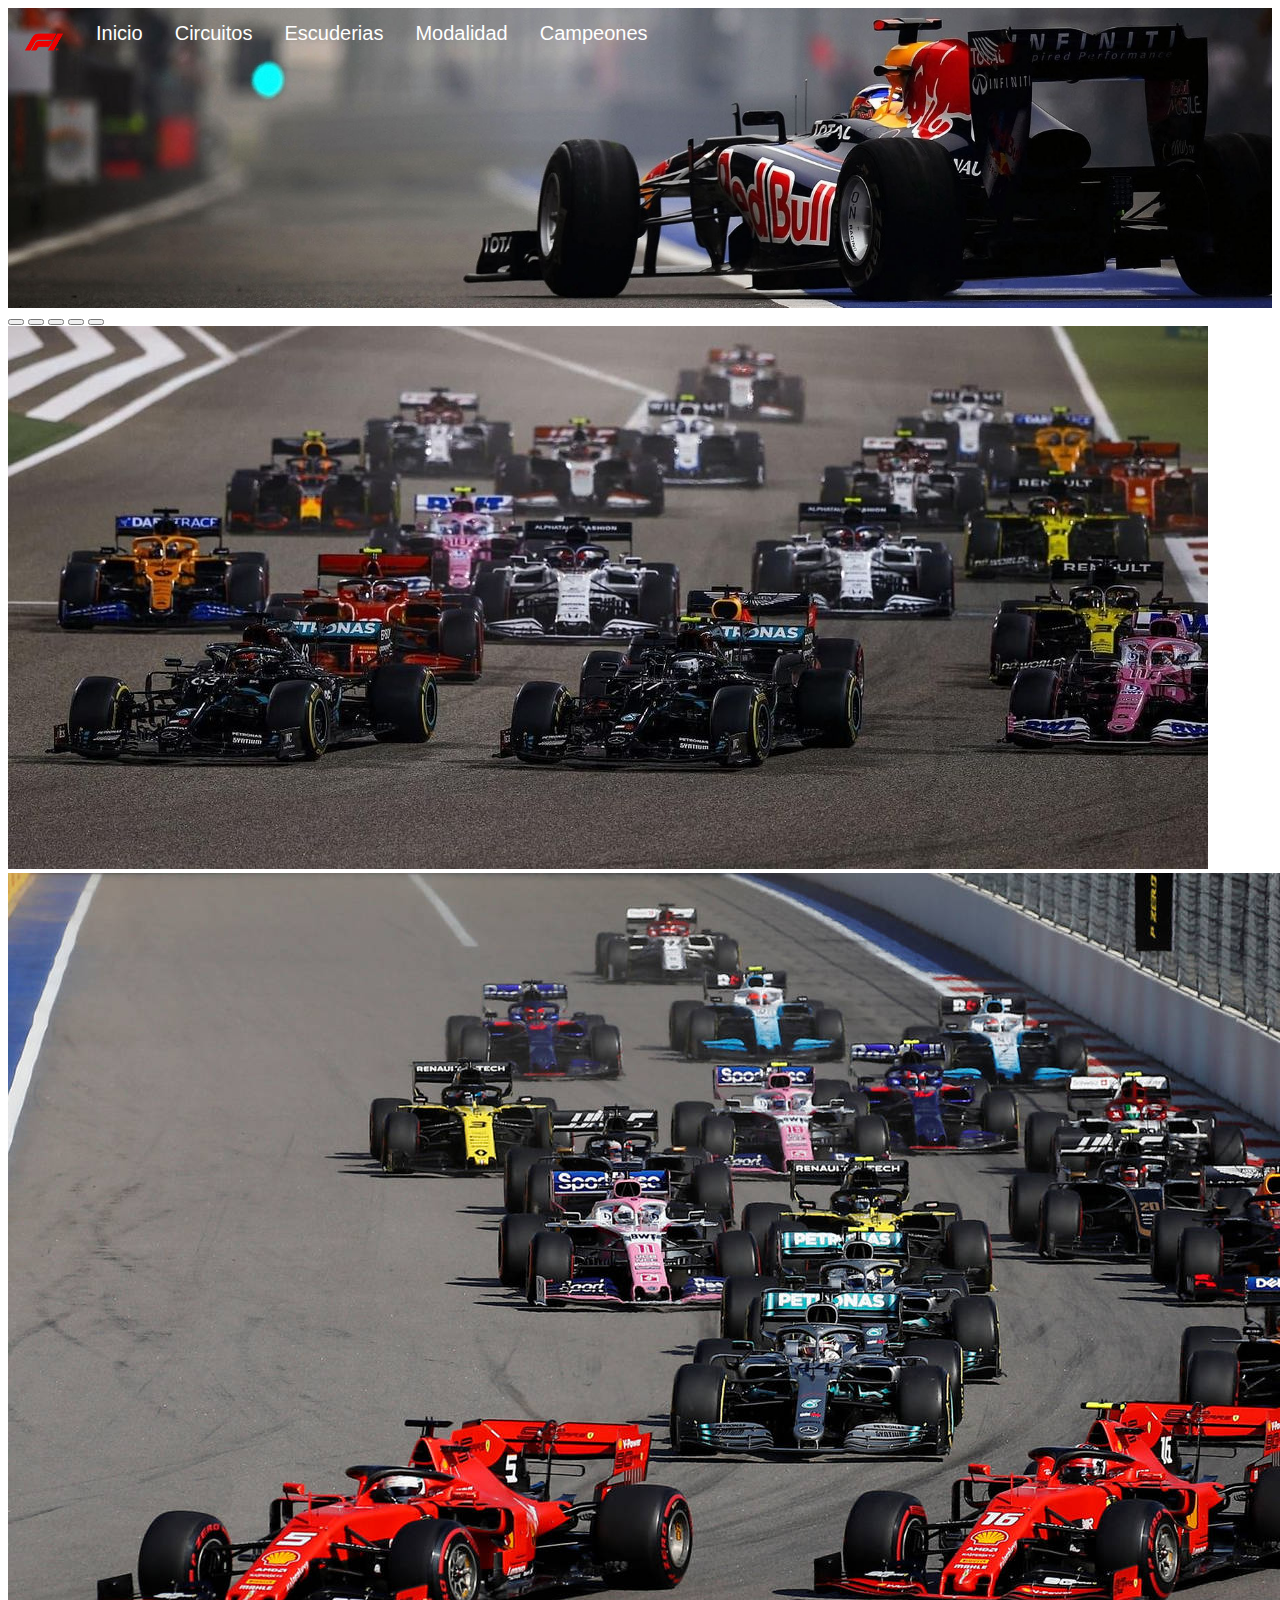
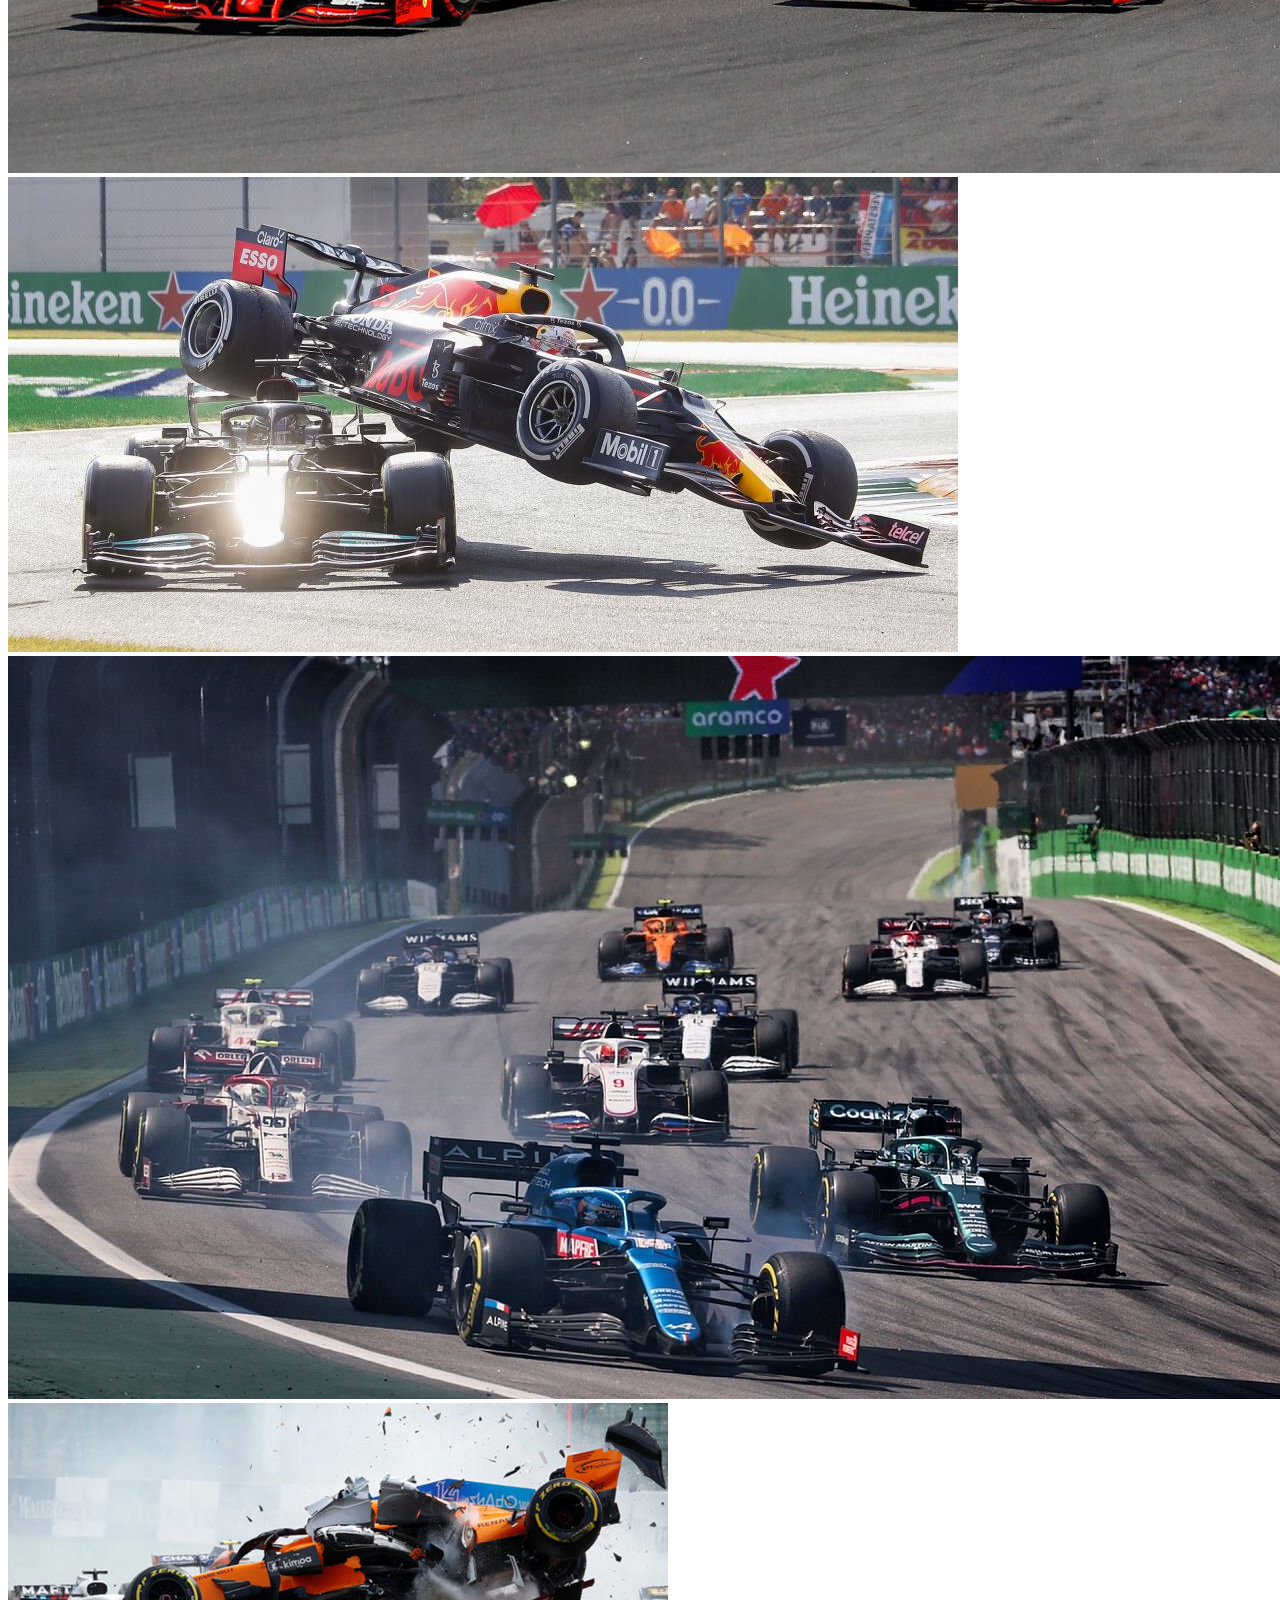
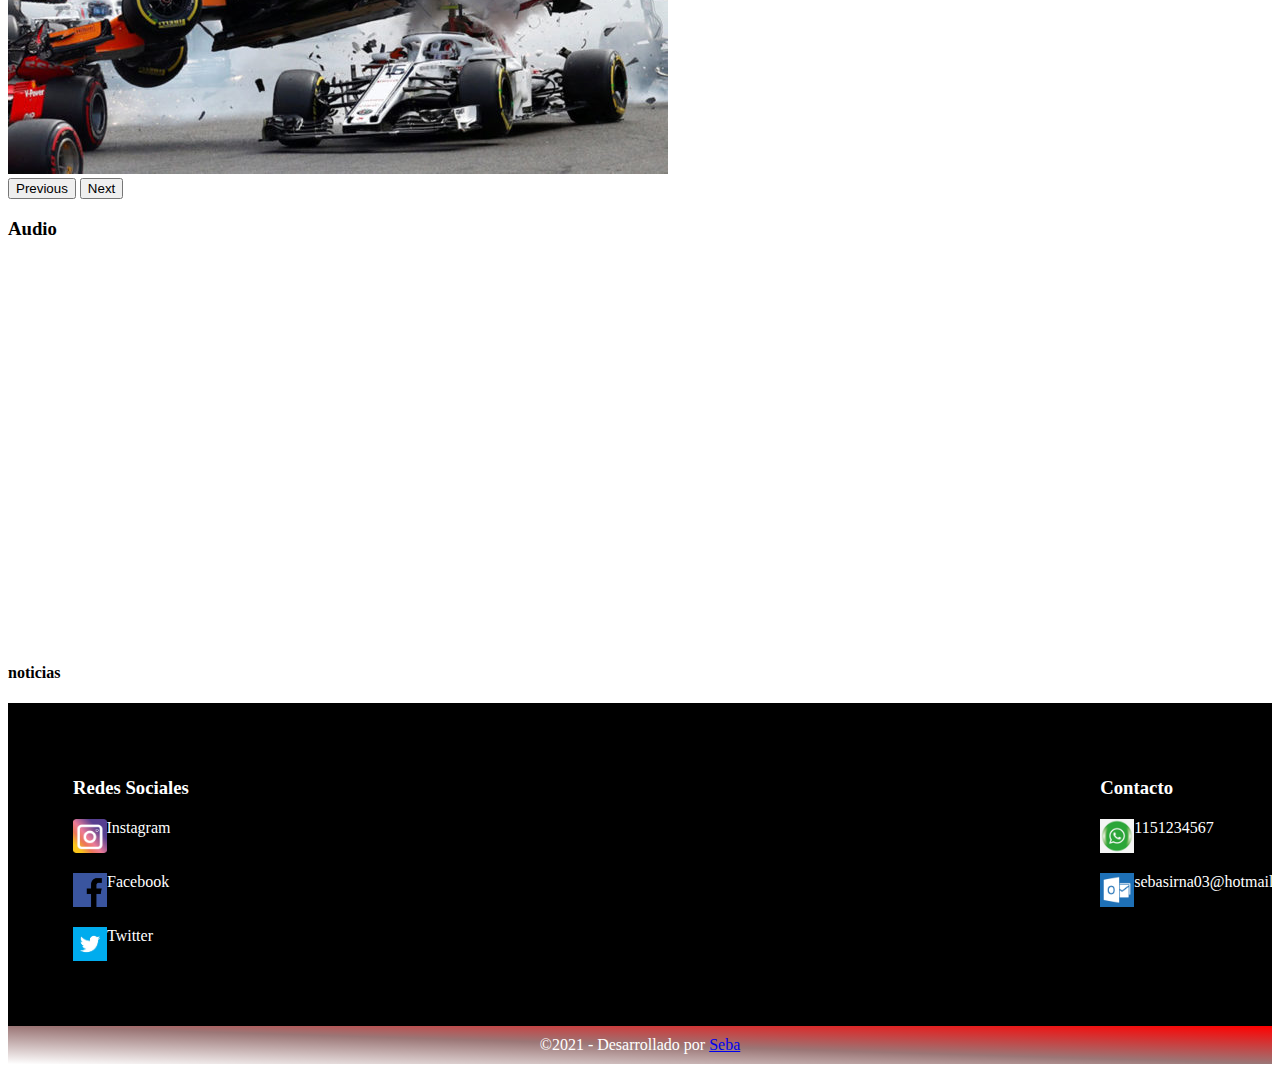
<file: index.html>
<!doctype html>
<html lang="es">

<head>
    <meta charset="UTF-8">
    <meta name="viewport" content="width=device-width, initial-scale=1.0">
    <meta name="keywords" content="f1, formula 1, hamilton, verstappen, vettel, leclerc, bottas, ferrari, redbull">
    <meta name="description" content="miembros de pilotos de las escuderias de formula 1, calendario 2021, campeones f1, carrera sprint, GP">
    <title>Formula 1, Circuitos, Campeones</title>
    <link href="https://cdn.jsdelivr.net/npm/bootstrap@5.1.3/dist/css/bootstrap.min.css" rel="stylesheet"
        integrity="sha384-1BmE4kWBq78iYhFldvKuhfTAU6auU8tT94WrHftjDbrCEXSU1oBoqyl2QvZ6jIW3" crossorigin="anonymous">
    <link rel="stylesheet" href="estilosIndex.css">
    <link href="https://fonts.googleapis.com/css2?family=Pacifico&display=swap" rel="stylesheet">
</head>

<body class="bodyIndex">
    <header>
        <nav class="navbar1">
            <a href="index.html"><img src="./logoF1.jpg" alt="logof1" class="logo"></a>
            <a href="index.html" class="transiciones anima">Inicio</a>
            <a href="Circuitos.html" class="transiciones anima">Circuitos</a>
            <div class="dropdown1">
                <button class="dropbtn transiciones anima">Escuderias</button>
                <div class="dropdown1-content">
                    <a href="Mercedes.html">Mercedes</a>
                    <a href="Ferrari.html">Ferrari</a>
                    <a href="Redbull.html">Redbull</a>
                </div>
            </div>
            <a href="Modalidad.html" class="transiciones anima">Modalidad</a>
            <a href="Campeones.html" class="transiciones anima">Campeones</a>
            <div class="fondoNav">
            </div>
        </nav>
    </header>
    <main>
        <section>
            <div id="carouselExampleIndicators" class="carousel slide" data-bs-ride="carousel">
                <div class="carousel-indicators">
                    <button type="button" data-bs-target="#carouselExampleIndicators" data-bs-slide-to="0"
                        class="active" aria-current="true" aria-label="Slide 1"></button>
                    <button type="button" data-bs-target="#carouselExampleIndicators" data-bs-slide-to="1"
                        aria-label="Slide 2"></button>
                        <button type="button" data-bs-target="#carouselExampleIndicators" data-bs-slide-to="2"
                            aria-label="Slide 3"></button>
                        <button type="button" data-bs-target="#carouselExampleIndicators" data-bs-slide-to="3"
                            aria-label="Slide 4"></button>
                        <button type="button" data-bs-target="#carouselExampleIndicators" data-bs-slide-to="4"
                            aria-label="Slide 5"></button>
                    </div>
                <div class="carousel-inner">
                    <div class="carousel-item active">
                        <img src="mediaCarrusel/1.jpg" class="d-block w-100" alt="...">
                    </div>
                    <div class="carousel-item">
                        <img src="mediaCarrusel/2.jpg" class="d-block w-100" alt="...">
                    </div>
                    <div class="carousel-item">
                        <img src="mediaCarrusel/3.jpeg" class="d-block w-100" alt="...">
                    </div>
                    <div class="carousel-item">
                        <img src="mediaCarrusel/3.jpg" class="d-block w-100" alt="...">
                    </div>
                    <div class="carousel-item">
                        <img src="mediaCarrusel/4.jpg" class="d-block w-100" alt="...">
                    </div>
                </div>
                <button class="carousel-control-prev" type="button" data-bs-target="#carouselExampleIndicators"
                    data-bs-slide="prev">
                    <span class="carousel-control-prev-icon" aria-hidden="true"></span>
                    <span class="visually-hidden">Previous</span>
                </button>
                <button class="carousel-control-next" type="button" data-bs-target="#carouselExampleIndicators"
                    data-bs-slide="next">
                    <span class="carousel-control-next-icon" aria-hidden="true"></span>
                    <span class="visually-hidden">Next</span>
                </button>
            </div>
        </section>
        <h3>Audio</h3>
        <iframe src="https://open.spotify.com/embed/track/5r7egnfTIQjaKSGREhIky9" width="100%" height="380"
            frameBorder="0" allowfullscreen=""
            allow="autoplay; clipboard-write; encrypted-media; fullscreen; picture-in-picture"></iframe>
        <h4>noticias</h4>
    </main>
    <footer id="index-footer">
        <div class="contenedorGeneral">
            <div class="container-footer">
                <div class="columna2">
                    <h3>Redes Sociales</h3>
                    <div class="row">
                        <a href="https://www.instagram.com/f1/"></a><img src="instaLogo.png" alt="logo">
                        <label>Instagram</label>
                    </div>
                    <div class="row">
                        <a href="https://www.facebook.com/Formula1"></a><img src="facebookLogo.png" alt="logo">
                        <label>Facebook</label>
                    </div>
                    <div class="row">
                        <a href="https://twitter.com/F1"></a><img src="twLogo.jpg" alt="logo">
                        <label>Twitter</label>
                    </div>
                </div>
                <div class="columna3">
                    <h3>Contacto</h3>
                    <div class="row2">
                        <img src="logoWpp.jpg" alt="logo">
                        <label>1151234567</label>
                    </div>
                    <div class="row2">
                        <img src="logoHotmail.png" alt="logo">
                        <label>sebasirna03@hotmail.com</label>
                    </div>
                </div>
            </div>
        </div>
        <div class="contener-footer">
            ©2021 - Desarrollado por <a class="sinSubrayado" href="https://www.instagram.com/sebasirna03/">Seba </a>
        </div>
    </footer>
    <script src="https://cdn.jsdelivr.net/npm/bootstrap@5.1.3/dist/js/bootstrap.bundle.min.js"
        integrity="sha384-ka7Sk0Gln4gmtz2MlQnikT1wXgYsOg+OMhuP+IlRH9sENBO0LRn5q+8nbTov4+1p"
        crossorigin="anonymous"></script>
</body>

</html>
</file>
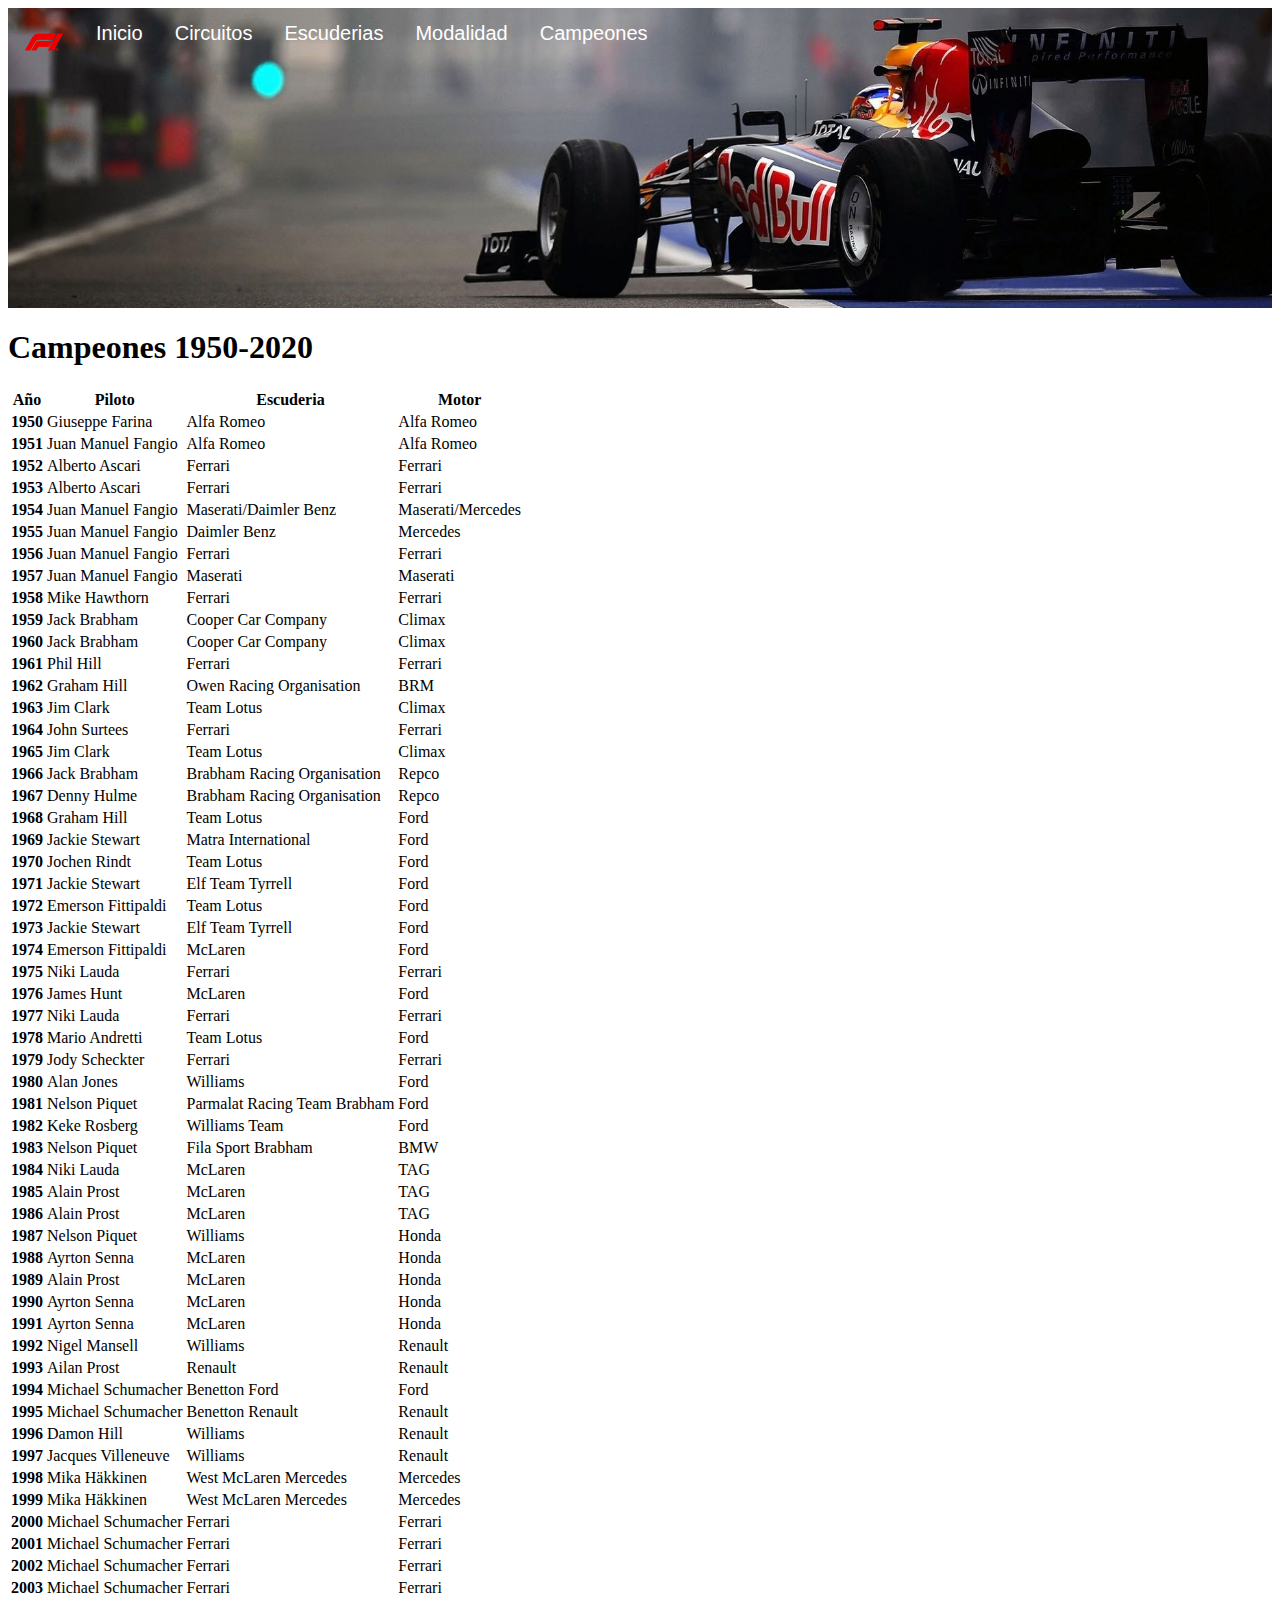
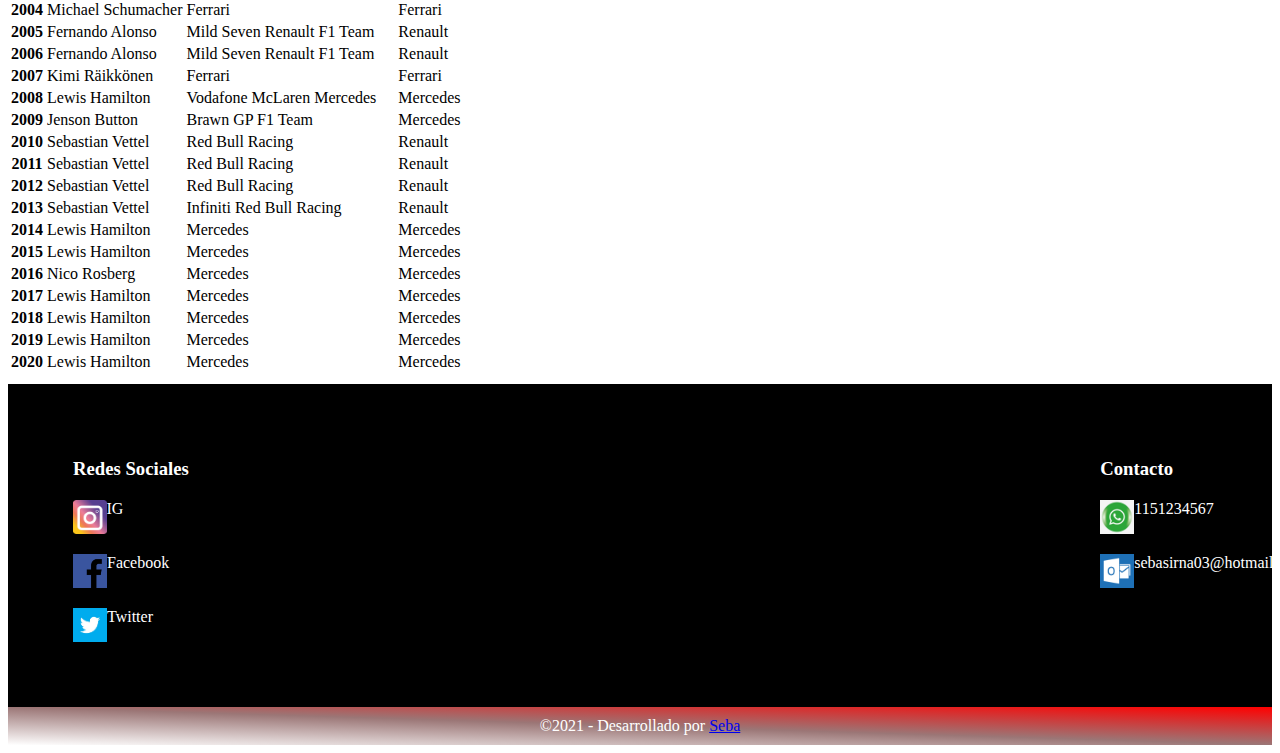
<file: campeones.html>
<!doctype html>
<html lang="es">
<head>
    <meta charset="UTF-8">
    <meta name="viewport" content="width=device-width, initial-scale=1.0">
    <meta name="keywords" content="campeones f1, f1, formula 1, fangio, senna, hamilton, rosberg">
    <meta name="description" content="campeones f1,1950-2020">
    <title>Campeones</title>
    <link href="https://cdn.jsdelivr.net/npm/bootstrap@5.1.3/dist/css/bootstrap.min.css" rel="stylesheet"
        integrity="sha384-1BmE4kWBq78iYhFldvKuhfTAU6auU8tT94WrHftjDbrCEXSU1oBoqyl2QvZ6jIW3" crossorigin="anonymous">
    <link rel="stylesheet" href="estilosIndex.css">
    <link href="https://fonts.googleapis.com/css2?family=Pacifico&display=swap" rel="stylesheet">
</head>
<body class="bodyCampeones">
    <header>
        <nav class="navbar1">
            <a href="index.html"><img src="./logoF1.jpg" alt="logof1" class="logo"></a>
            <a href="index.html" class="transiciones anima">Inicio</a>
            <a href="Circuitos.html" class="transiciones anima">Circuitos</a>
            <div class="dropdown1">
                <button class="dropbtn transiciones anima">Escuderias
                    <i class=""></i>
                </button>
                <div class="dropdown1-content">
                    <a href="Mercedes.html">Mercedes</a>
                    <a href="Ferrari.html">Ferrari</a>
                    <a href="Redbull.html">Redbull</a>
                </div>
            </div>
            <a href="Modalidad.html" class="transiciones anima">Modalidad</a>
            <a href="Campeones.html" class="transiciones anima">Campeones</a>
            <div class="fondoNav">
            </div>
        </nav>
    </header>
    <main>
        <h1>Campeones 1950-2020</h1>
        <table class="table table-dark table-striped">
            <thead>
                <tr>
                    <th scope="col">Año</th>
                    <th scope="col">Piloto</th>
                    <th scope="col">Escuderia</th>
                    <th scope="col">Motor</th>
                </tr>
            </thead>
            <tbody>
                <tr>
                    <th scope="row">1950</th>
                    <td>Giuseppe Farina</td>
                    <td>Alfa Romeo</td>
                    <td>Alfa Romeo</td>
                </tr>
                <tr>
                    <th scope="row">1951</th>
                    <td>Juan Manuel Fangio</td>
                    <td>Alfa Romeo</td>
                    <td>Alfa Romeo</td>
                </tr>
                <tr>
                    <th scope="row">1952</th>
                    <td>Alberto Ascari</td>
                    <td>Ferrari</td>
                    <td>Ferrari</td>
                </tr>
                <tr>
                    <th scope="row">1953</th>
                    <td>Alberto Ascari</td>
                    <td>Ferrari</td>
                    <td>Ferrari</td>
                </tr>
                <tr>
                    <th scope="row">1954</th>
                    <td>Juan Manuel Fangio</td>
                    <td>Maserati/Daimler Benz</td>
                    <td>Maserati/Mercedes</td>
                </tr>
                <tr>
                    <th scope="row">1955</th>
                    <td>Juan Manuel Fangio</td>
                    <td>Daimler Benz</td>
                    <td>Mercedes</td>
                </tr>
                <tr>
                    <th scope="row">1956</th>
                    <td>Juan Manuel Fangio</td>
                    <td>Ferrari</td>
                    <td>Ferrari</td>
                </tr>
                <tr>
                    <th scope="row">1957</th>
                    <td>Juan Manuel Fangio</td>
                    <td>Maserati</td>
                    <td>Maserati</td>
                </tr>
                <tr>
                    <th scope="row">1958</th>
                    <td>Mike Hawthorn</td>
                    <td>Ferrari</td>
                    <td>Ferrari</td>
                </tr>
                <tr>
                    <th scope="row">1959</th>
                    <td>Jack Brabham</td>
                    <td>Cooper Car Company</td>
                    <td>Climax</td>
                </tr>
                <tr>
                    <th scope="row">1960</th>
                    <td>Jack Brabham</td>
                    <td>Cooper Car Company</td>
                    <td>Climax</td>
                </tr>
                <tr>
                    <th scope="row">1961</th>
                    <td>Phil Hill</td>
                    <td>Ferrari</td>
                    <td>Ferrari</td>
                </tr>
                <tr>
                    <th scope="row">1962</th>
                    <td>Graham Hill</td>
                    <td>Owen Racing Organisation</td>
                    <td>BRM</td>
                </tr>
                <tr>
                    <th scope="row">1963</th>
                    <td>Jim Clark</td>
                    <td>Team Lotus</td>
                    <td>Climax</td>
                </tr>
                <tr>
                    <th scope="row">1964</th>
                    <td>John Surtees</td>
                    <td>Ferrari</td>
                    <td>Ferrari</td>
                </tr>
                <tr>
                    <th scope="row">1965</th>
                    <td>Jim Clark</td>
                    <td>Team Lotus</td>
                    <td>Climax</td>
                </tr>
                <tr>
                    <th scope="row">1966</th>
                    <td>Jack Brabham</td>
                    <td>Brabham Racing Organisation</td>
                    <td>Repco</td>
                </tr>
                <tr>
                    <th scope="row">1967</th>
                    <td>Denny Hulme</td>
                    <td>Brabham Racing Organisation</td>
                    <td>Repco</td>
                </tr>
                <tr>
                    <th scope="row">1968</th>
                    <td>Graham Hill</td>
                    <td>Team Lotus</td>
                    <td>Ford</td>
                </tr>
                <tr>
                    <th scope="row">1969</th>
                    <td>Jackie Stewart</td>
                    <td>Matra International</td>
                    <td>Ford</td>
                </tr>
                <tr>
                    <th scope="row">1970</th>
                    <td>Jochen Rindt</td>
                    <td>Team Lotus</td>
                    <td>Ford</td>
                </tr>
                <tr>
                    <th scope="row">1971</th>
                    <td>Jackie Stewart</td>
                    <td>Elf Team Tyrrell</td>
                    <td>Ford</td>
                </tr>
                <tr>
                    <th scope="row">1972</th>
                    <td>Emerson Fittipaldi</td>
                    <td>Team Lotus</td>
                    <td>Ford</td>
                </tr>
                <tr>
                    <th scope="row">1973</th>
                    <td>Jackie Stewart</td>
                    <td>Elf Team Tyrrell</td>
                    <td>Ford</td>
                </tr>
                <tr>
                    <th scope="row">1974</th>
                    <td>Emerson Fittipaldi</td>
                    <td>McLaren</td>
                    <td>Ford</td>
                </tr>
                <tr>
                    <th scope="row">1975</th>
                    <td>Niki Lauda</td>
                    <td>Ferrari</td>
                    <td>Ferrari</td>
                </tr>
                <tr>
                    <th scope="row">1976</th>
                    <td>James Hunt</td>
                    <td>McLaren</td>
                    <td>Ford</td>
                </tr>
                <tr>
                    <th scope="row">1977</th>
                    <td>Niki Lauda</td>
                    <td>Ferrari</td>
                    <td>Ferrari</td>
                </tr>
                <tr>
                    <th scope="row">1978</th>
                    <td>Mario Andretti</td>
                    <td>Team Lotus</td>
                    <td>Ford</td>
                </tr>
                <tr>
                    <th scope="row">1979</th>
                    <td>Jody Scheckter</td>
                    <td>Ferrari</td>
                    <td>Ferrari</td>
                </tr>
                <tr>
                    <th scope="row">1980</th>
                    <td>Alan Jones</td>
                    <td>Williams</td>
                    <td>Ford</td>
                </tr>
                <tr>
                    <th scope="row">1981</th>
                    <td>Nelson Piquet</td>
                    <td>Parmalat Racing Team Brabham</td>
                    <td>Ford</td>
                </tr>
                <tr>
                    <th scope="row">1982</th>
                    <td>Keke Rosberg</td>
                    <td>Williams Team</td>
                    <td>Ford</td>
                </tr>
                <tr>
                    <th scope="row">1983</th>
                    <td>Nelson Piquet</td>
                    <td>Fila Sport Brabham</td>
                    <td>BMW</td>
                </tr>
                <tr>
                    <th scope="row">1984</th>
                    <td>Niki Lauda</td>
                    <td>McLaren</td>
                    <td>TAG</td>
                </tr>
                <tr>
                    <th scope="row">1985</th>
                    <td>Alain Prost</td>
                    <td>McLaren</td>
                    <td>TAG</td>
                </tr>
                <tr>
                    <th scope="row">1986</th>
                    <td>Alain Prost</td>
                    <td>McLaren</td>
                    <td>TAG</td>
                </tr>
                <tr>
                    <th scope="row">1987</th>
                    <td>Nelson Piquet</td>
                    <td>Williams</td>
                    <td>Honda</td>
                </tr>
                <tr>
                    <th scope="row">1988</th>
                    <td>Ayrton Senna</td>
                    <td>McLaren</td>
                    <td>Honda</td>
                </tr>
                <tr>
                    <th scope="row">1989</th>
                    <td>Alain Prost</td>
                    <td>McLaren</td>
                    <td>Honda</td>
                </tr>
                <tr>
                    <th scope="row">1990</th>
                    <td>Ayrton Senna</td>
                    <td>McLaren</td>
                    <td>Honda</td>
                </tr>
                <tr>
                    <th scope="row">1991</th>
                    <td>Ayrton Senna</td>
                    <td>McLaren</td>
                    <td>Honda</td>
                </tr>
                <tr>
                    <th scope="row">1992</th>
                    <td>Nigel Mansell</td>
                    <td>Williams</td>
                    <td>Renault</td>
                </tr>
                <tr>
                    <th scope="row">1993</th>
                    <td>Ailan Prost</td>
                    <td>Renault</td>
                    <td>Renault</td>
                </tr>
                <tr>
                    <th scope="row">1994</th>
                    <td>Michael Schumacher</td>
                    <td>Benetton Ford</td>
                    <td>Ford</td>
                </tr>
                <tr>
                    <th scope="row">1995</th>
                    <td>Michael Schumacher</td>
                    <td>Benetton Renault</td>
                    <td>Renault</td>
                </tr>
                <tr>
                    <th scope="row">1996</th>
                    <td>Damon Hill</td>
                    <td>Williams</td>
                    <td>Renault</td>
                </tr>
                <tr>
                    <th scope="row">1997</th>
                    <td>Jacques Villeneuve</td>
                    <td>Williams</td>
                    <td>Renault</td>
                </tr>
                <tr>
                    <th scope="row">1998</th>
                    <td>Mika Häkkinen</td>
                    <td>West McLaren Mercedes</td>
                    <td>Mercedes</td>
                </tr>
                <tr>
                    <th scope="row">1999</th>
                    <td>Mika Häkkinen</td>
                    <td>West McLaren Mercedes</td>
                    <td>Mercedes</td>
                </tr>
                <tr>
                    <th scope="row">2000</th>
                    <td>Michael Schumacher</td>
                    <td>Ferrari</td>
                    <td>Ferrari</td>
                </tr>
                <tr>
                    <th scope="row">2001</th>
                    <td>Michael Schumacher</td>
                    <td>Ferrari</td>
                    <td>Ferrari</td>
                </tr>
                <tr>
                    <th scope="row">2002</th>
                    <td>Michael Schumacher</td>
                    <td>Ferrari</td>
                    <td>Ferrari</td>
                </tr>
                <tr>
                    <th scope="row">2003</th>
                    <td>Michael Schumacher</td>
                    <td>Ferrari</td>
                    <td>Ferrari</td>
                </tr>
                <tr>
                    <th scope="row">2004</th>
                    <td>Michael Schumacher</td>
                    <td>Ferrari</td>
                    <td>Ferrari</td>
                </tr>
                <tr>
                    <th scope="row">2005</th>
                    <td>Fernando Alonso</td>
                    <td>Mild Seven Renault F1 Team</td>
                    <td>Renault</td>
                </tr>
                <tr>
                    <th scope="row">2006</th>
                    <td>Fernando Alonso</td>
                    <td>Mild Seven Renault F1 Team</td>
                    <td>Renault</td>
                </tr>
                <tr>
                    <th scope="row">2007</th>
                    <td>Kimi Räikkönen</td>
                    <td>Ferrari</td>
                    <td>Ferrari</td>
                </tr>
                <tr>
                    <th scope="row">2008</th>
                    <td>Lewis Hamilton</td>
                    <td>Vodafone McLaren Mercedes</td>
                    <td>Mercedes</td>
                </tr>
                <tr>
                    <th scope="row">2009</th>
                    <td>Jenson Button</td>
                    <td>Brawn GP F1 Team</td>
                    <td>Mercedes</td>
                </tr>
                <tr>
                    <th scope="row">2010</th>
                    <td>Sebastian Vettel</td>
                    <td>Red Bull Racing</td>
                    <td>Renault</td>
                </tr>
                <tr>
                    <th scope="row">2011</th>
                    <td>Sebastian Vettel</td>
                    <td>Red Bull Racing</td>
                    <td>Renault</td>
                </tr>
                <tr>
                    <th scope="row">2012</th>
                    <td>Sebastian Vettel</td>
                    <td>Red Bull Racing</td>
                    <td>Renault</td>
                </tr>
                <tr>
                    <th scope="row">2013</th>
                    <td>Sebastian Vettel</td>
                    <td>Infiniti Red Bull Racing</td>
                    <td>Renault</td>
                </tr>
                <tr>
                    <th scope="row">2014</th>
                    <td>Lewis Hamilton</td>
                    <td>Mercedes</td>
                    <td>Mercedes</td>
                </tr>
                
                <tr>
                    <th scope="row">2015</th>
                    <td>Lewis Hamilton</td>
                    <td>Mercedes</td>
                    <td>Mercedes</td>
                </tr>
                <tr>
                    <th scope="row">2016</th>
                    <td>Nico Rosberg</td>
                    <td>Mercedes</td>
                    <td>Mercedes</td>
                </tr>
                <tr>
                    <th scope="row">2017</th>
                    <td>Lewis Hamilton</td>
                    <td>Mercedes</td>
                    <td>Mercedes</td>
                </tr>
                <tr>
                    <th scope="row">2018</th>
                    <td>Lewis Hamilton</td>
                    <td>Mercedes</td>
                    <td>Mercedes</td>
                </tr>
                <tr>
                    <th scope="row">2019</th>
                    <td>Lewis Hamilton</td>
                    <td>Mercedes</td>
                    <td>Mercedes</td>
                </tr>
                <tr>
                    <th scope="row">2020</th>
                    <td>Lewis Hamilton</td>
                    <td>Mercedes</td>
                    <td>Mercedes</td>
                </tr>
            </tbody>
        </table>
    </main>
    <footer id="index-footer">
        <div class="contenedorGeneral">
            <div class="container-footer">
                <div class="columna2">
                    <h3>Redes Sociales</h3>
                    <div class="row">
                        <a href="https://www.instagram.com/f1/"></a><img src="instaLogo.png" alt="logo">
                        <label>IG</label>
                    </div>
                    <div class="row">
                        <a href="https://www.facebook.com/Formula1"></a><img src="facebookLogo.png" alt="logo">
                        <label>Facebook</label>
                    </div>
                    <div class="row">
                        <a href="https://twitter.com/F1"></a><img src="twLogo.jpg" alt="logo">
                        <label>Twitter</label>
                    </div>
                </div>
                <div class="columna3">
                    <h3>Contacto</h3>
                    <div class="row2">
                        <img src="logoWpp.jpg" alt="logos">
                        <label>1151234567</label>
                    </div>
                    <div class="row2">
                        <img src="logoHotmail.png" alt="logos">
                        <label>sebasirna03@hotmail.com</label>
                    </div>
                </div>
            </div>
        </div>
        <div class="contener-footer">
            ©2021 - Desarrollado por <a class="sinSubrayado" href="https://www.instagram.com/sebasirna03/">Seba </a>
        </div>
    </footer>
    <script src="https://cdn.jsdelivr.net/npm/bootstrap@5.1.3/dist/js/bootstrap.bundle.min.js"
        integrity="sha384-ka7Sk0Gln4gmtz2MlQnikT1wXgYsOg+OMhuP+IlRH9sENBO0LRn5q+8nbTov4+1p"
        crossorigin="anonymous"></script>
</body>

</html>
</file>
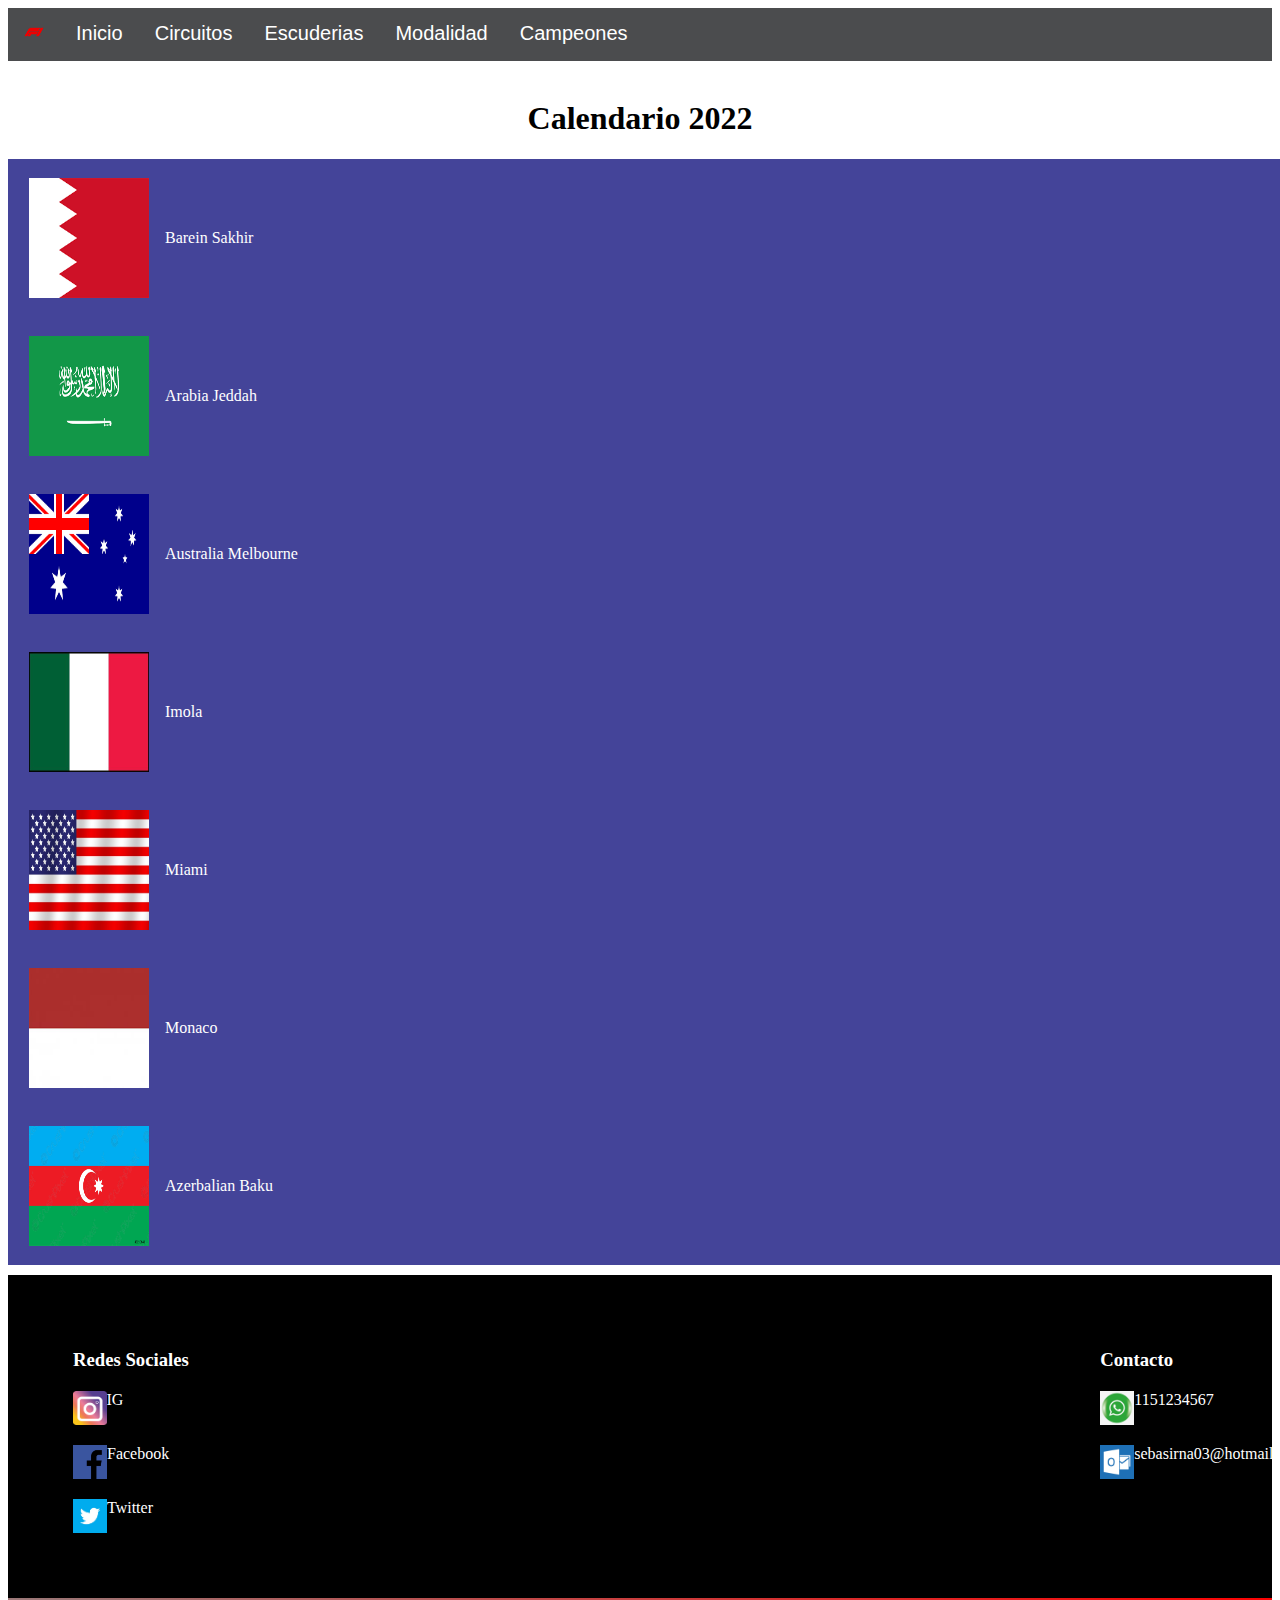
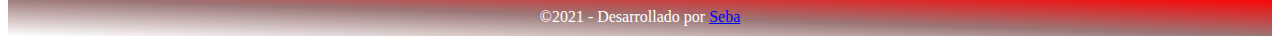
<file: circuitos.html>
<!doctype html>
<html lang="es">
<head>
    <meta charset="UTF-8">
    <meta name="viewport" content="width=device-width, initial-scale=1.0">
    <meta name="keywords" content="f1, formula 1, circuitos, gp, gran premio">
    <meta name="description" content="calendario 2021, circuitos f1">
    <title>Circuitos</title>
    <link rel="stylesheet" href="estilosIndex.css">
</head>
<body>
    <header>
        <nav class="navbar1Circuitos">
            <a href="index.html"><img src="logoF1.jpg" alt="logof1" class="logoCircuitos"></a>
            <a href="index.html" class="transiciones anima">Inicio</a>
            <a href="Circuitos.html" class="transiciones anima">Circuitos</a>
            <div class="dropdownCircuitos">
                <button class="dropbtnCircuitos transiciones anima">Escuderias
                    <i class="fa fa-caret-down"></i>
                </button>
                <div class="dropdownCircuitos-content">
                    <a href="Mercedes.html">Mercedes</a>
                    <a href="Ferrari.html">Ferrari</a>
                    <a href="Redbull.html">Redbull</a>
                </div>
            </div>
            <a href="Modalidad.html" class="transiciones anima">Modalidad</a>
            <a href="Campeones.html" class="transiciones anima">Campeones</a>
        </nav>
    </header> <br>
    <main>
        <h1 class="calendario">Calendario 2022</h1>
        <div class="noticia">
            <img src="./mediaCircuitos/barein.png" alt="barein" class="banderas">
            <p> Barein Sakhir</p>
        </div>
        <div class="noticia">
            <img src="./mediaCircuitos/arabia.jpg" alt="arabia" class="banderas">
            <p> Arabia Jeddah</p>
        </div>
        <div class="noticia">
            <img src="./mediaCircuitos/australia.jpg" alt="australia" class="banderas">
            <p> Australia Melbourne</p>
        </div>
        <div class="noticia">
            <img src="./mediaCircuitos/italia.jpg" alt="italia" class="banderas">
            <p> Imola</p>
        </div>
        <div class="noticia">
            <img src="./mediaCircuitos/miami.jpg" alt="miami" class="banderas"> 
            <p> Miami</p>
        </div>
        <div class="noticia">
            <img src="./mediaCircuitos/monaco.jpg" alt="monaco" class="banderas">
            <p> Monaco</p>
        </div>
        <div class="noticia">
            <img src="./mediaCircuitos/baku.jpg" alt="baku" class="banderas">
            <p> Azerbalian Baku</p>
        </div>
    </main>
    <footer id="index-footer">
        <div class="contenedorGeneral">
            <div class="container-footer">
                <div class="columna2">
                    <h3>Redes Sociales</h3>
                    <div class="row">
                        <a href="https://www.instagram.com/f1/"></a><img src="instaLogo.png" alt="logo">
                        <label>IG</label>
                    </div>
                    <div class="row">
                        <a href="https://www.facebook.com/Formula1"></a><img src="facebookLogo.png" alt="logo">
                        <label>Facebook</label>
                    </div>
                    <div class="row">
                        <a href="https://twitter.com/F1"></a><img src="twLogo.jpg" alt="logo">
                        <label>Twitter</label>
                    </div>
                </div>
                <div class="columna3">
                    <h3>Contacto</h3>
                    <div class="row2">
                        <img src="logoWpp.jpg" alt="logos">
                        <label>1151234567</label>
                    </div>
                    <div class="row2">
                        <img src="logoHotmail.png" alt="logos">
                        <label>sebasirna03@hotmail.com</label>
                    </div>
                </div>
            </div>
        </div>
        <div class="contener-footer">
            ©2021 - Desarrollado por <a class="sinSubrayado" href="https://www.instagram.com/sebasirna03/">Seba </a>
        </div>
    </footer>
</body>
</html>
</file>
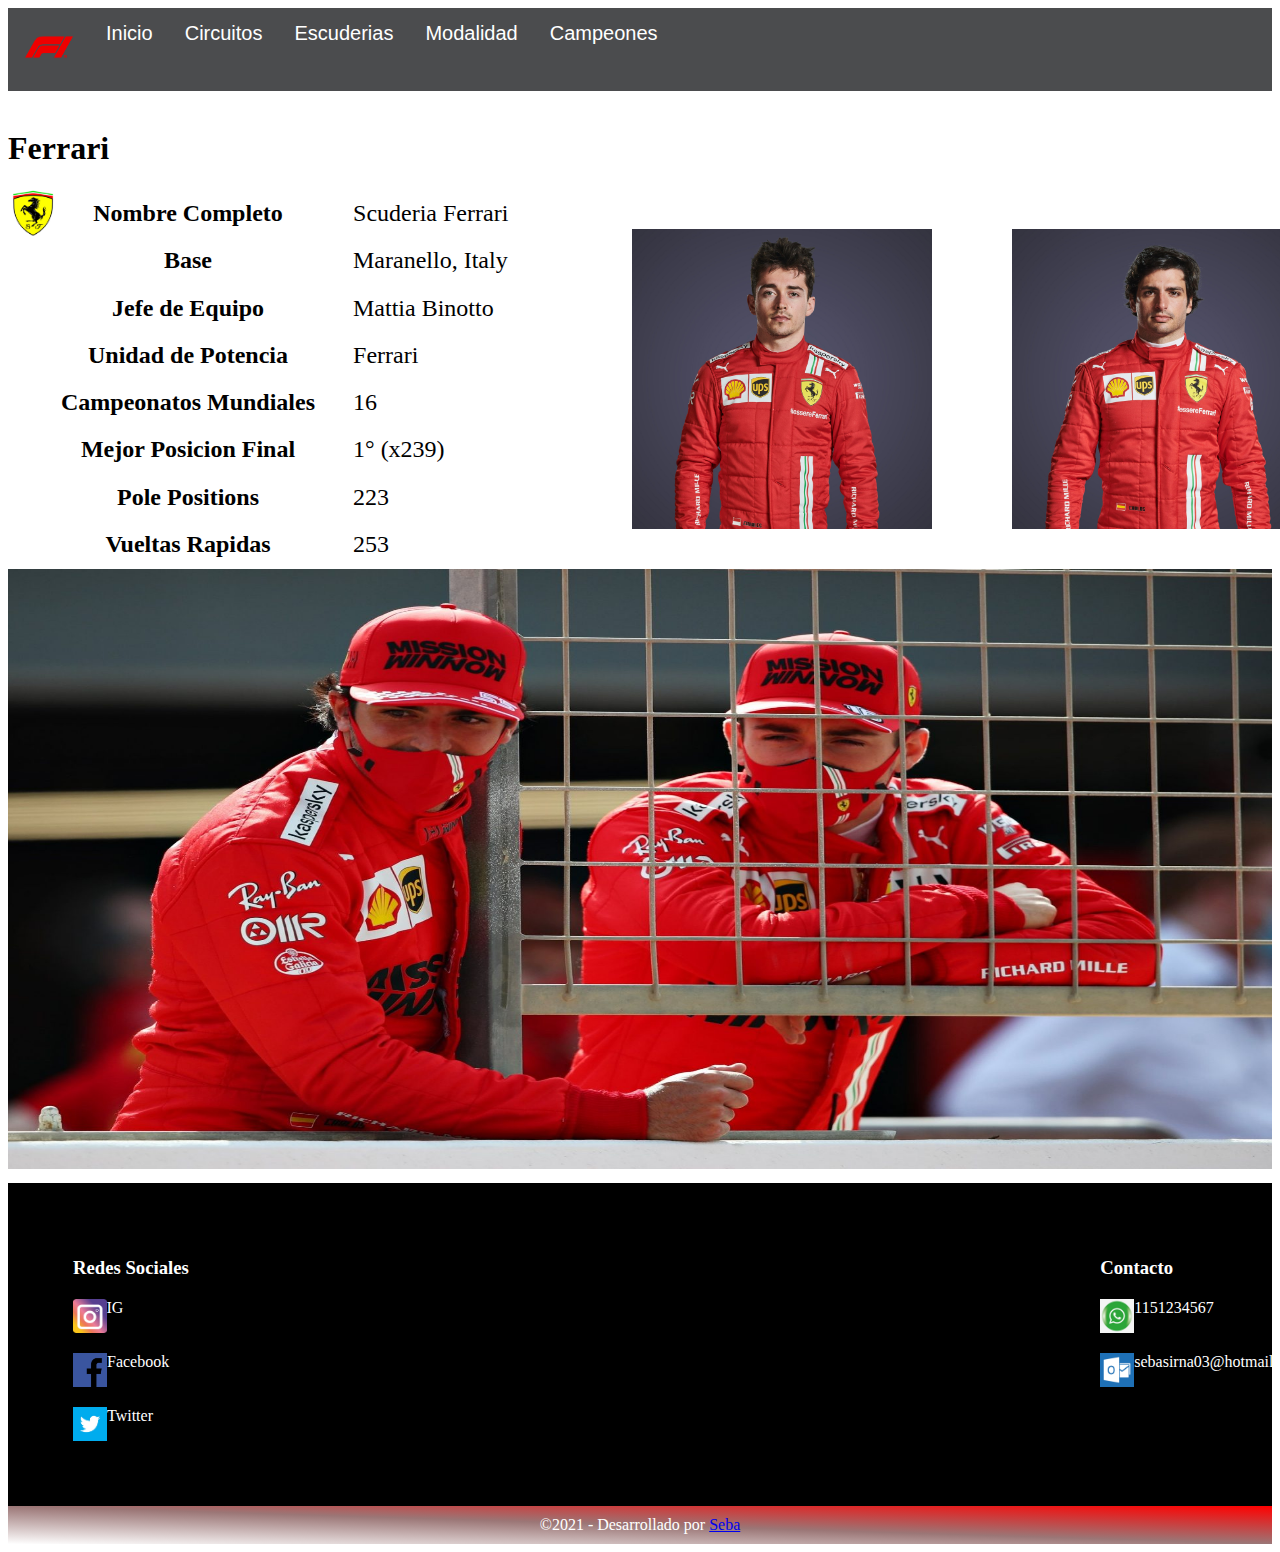
<file: ferrari.html>
<!doctype html>
<html lang="es">
<head>
    <meta charset="UTF-8">
    <meta name="viewport" content="width=device-width, initial-scale=1.0">
    <title>Ferrari</title>
    <link rel="stylesheet" href="estilosIndex.css">
</head>
<body>
    <header>
        <nav class="navbar1Circuitos">
            <a href="index.html"><img src="logoF1.jpg" alt="logof1" class="logoEscuderia"></a>
            <a href="index.html">Inicio</a>
            <a href="Circuitos.html">Circuitos</a>
            <div class="dropdownCircuitos">
                <button class="dropbtnCircuitos">Escuderias
                </button>
                <div class="dropdownCircuitos-content">
                    <a href="Mercedes.html">Mercedes</a>
                    <a href="Ferrari.html">Ferrari</a>
                    <a href="Redbull.html">Redbull</a>
                </div>
            </div>
            <a href="Modalidad.html">Modalidad</a>
            <a href="Campeones.html">Campeones</a>
        </nav>
    </header> <br>
    <main>
        <h1>Ferrari</h1>
        <section>
            <div class="div-flex">
                <img src="./mediaEscuderias/ferrariLogo.jpg" alt="LogoFerrari" class="logoEscuderia">
                <table class="">
                    <tbody>
                        <tr>
                            <th class="texto2">
                                <span class="texto2">Nombre Completo</span>
                            </th>
                            <td class="valor">Scuderia Ferrari</td>
                        </tr>
                        <tr>
                            <th class="texto2">
                                <span class="texto2">Base</span>
                            </th>
                            <td class="valor">Maranello, Italy</td>
                        </tr>
                        <tr>
                            <th class="texto2">
                                <span class="texto2">Jefe de Equipo</span>
                            </th>
                            <td class="valor">Mattia Binotto</td>
                        </tr>
                        <tr>
                            <th class="texto2">
                                <span class="texto2">Unidad de Potencia</span>
                            </th>
                            <td class="valor">Ferrari</td>
                        </tr>
                        <tr>
                            <th class="texto2">
                                <span class="texto2">Campeonatos Mundiales</span>
                            </th>
                            <td class="valor">16</td>
                        </tr>
                        <tr>
                            <th class="texto2">
                                <span class="texto2">Mejor Posicion Final</span>
                            </th>
                            <td class="valor">1° (x239)</td>
                        </tr>
                        <tr>
                            <th class="texto2">
                                <span class="texto2">Pole Positions</span>
                            </th>
                            <td class="valor">223</td>
                        </tr>
                        <tr>
                            <th class="texto2">
                                <span class="texto2">Vueltas Rapidas</span>
                            </th>
                            <td class="valor">253</td>
                        </tr>
                    </tbody>
                </table>
                <div class="fotoF">
                    <img src="./mediaEscuderias/leclerc.jpg" alt="leclerc" class="fotoPilotos">
                    <img src="./mediaEscuderias/sainz.jpg" alt="leclerc" class="fotoPilotos">
                </div>
            </div>
        </section>
        <img src="./mediaEscuderias/sainzleclerc.jpg" alt="pilotos" class="fotoAmbos">
    </main>
    <footer id="index-footer">
        <div class="contenedorGeneral">
            <div class="container-footer">
                <div class="columna2">
                    <h3>Redes Sociales</h3>
                    <div class="row">
                        <a href="https://www.instagram.com/f1/"></a><img src="instaLogo.png" alt="logo">
                        <label>IG</label>
                    </div>
                    <div class="row">
                        <a href="https://www.facebook.com/Formula1"></a><img src="facebookLogo.png" alt="logo">
                        <label>Facebook</label>
                    </div>
                    <div class="row">
                        <a href="https://twitter.com/F1"></a><img src="twLogo.jpg" alt="logo">
                        <label>Twitter</label>
                    </div>
                </div>
                <div class="columna3">
                    <h3>Contacto</h3>
                    <div class="row2">
                        <img src="logoWpp.jpg" alt="logos">
                        <label>1151234567</label>
                    </div>
                    <div class="row2">
                        <img src="logoHotmail.png" alt="logos">
                        <label>sebasirna03@hotmail.com</label>
                    </div>
                </div>
            </div>
        </div>
        <div class="contener-footer">
            ©2021 - Desarrollado por <a class="sinSubrayado" href="https://www.instagram.com/sebasirna03/">Seba </a>
        </div>
    </footer>
</body>
</html>
</file>
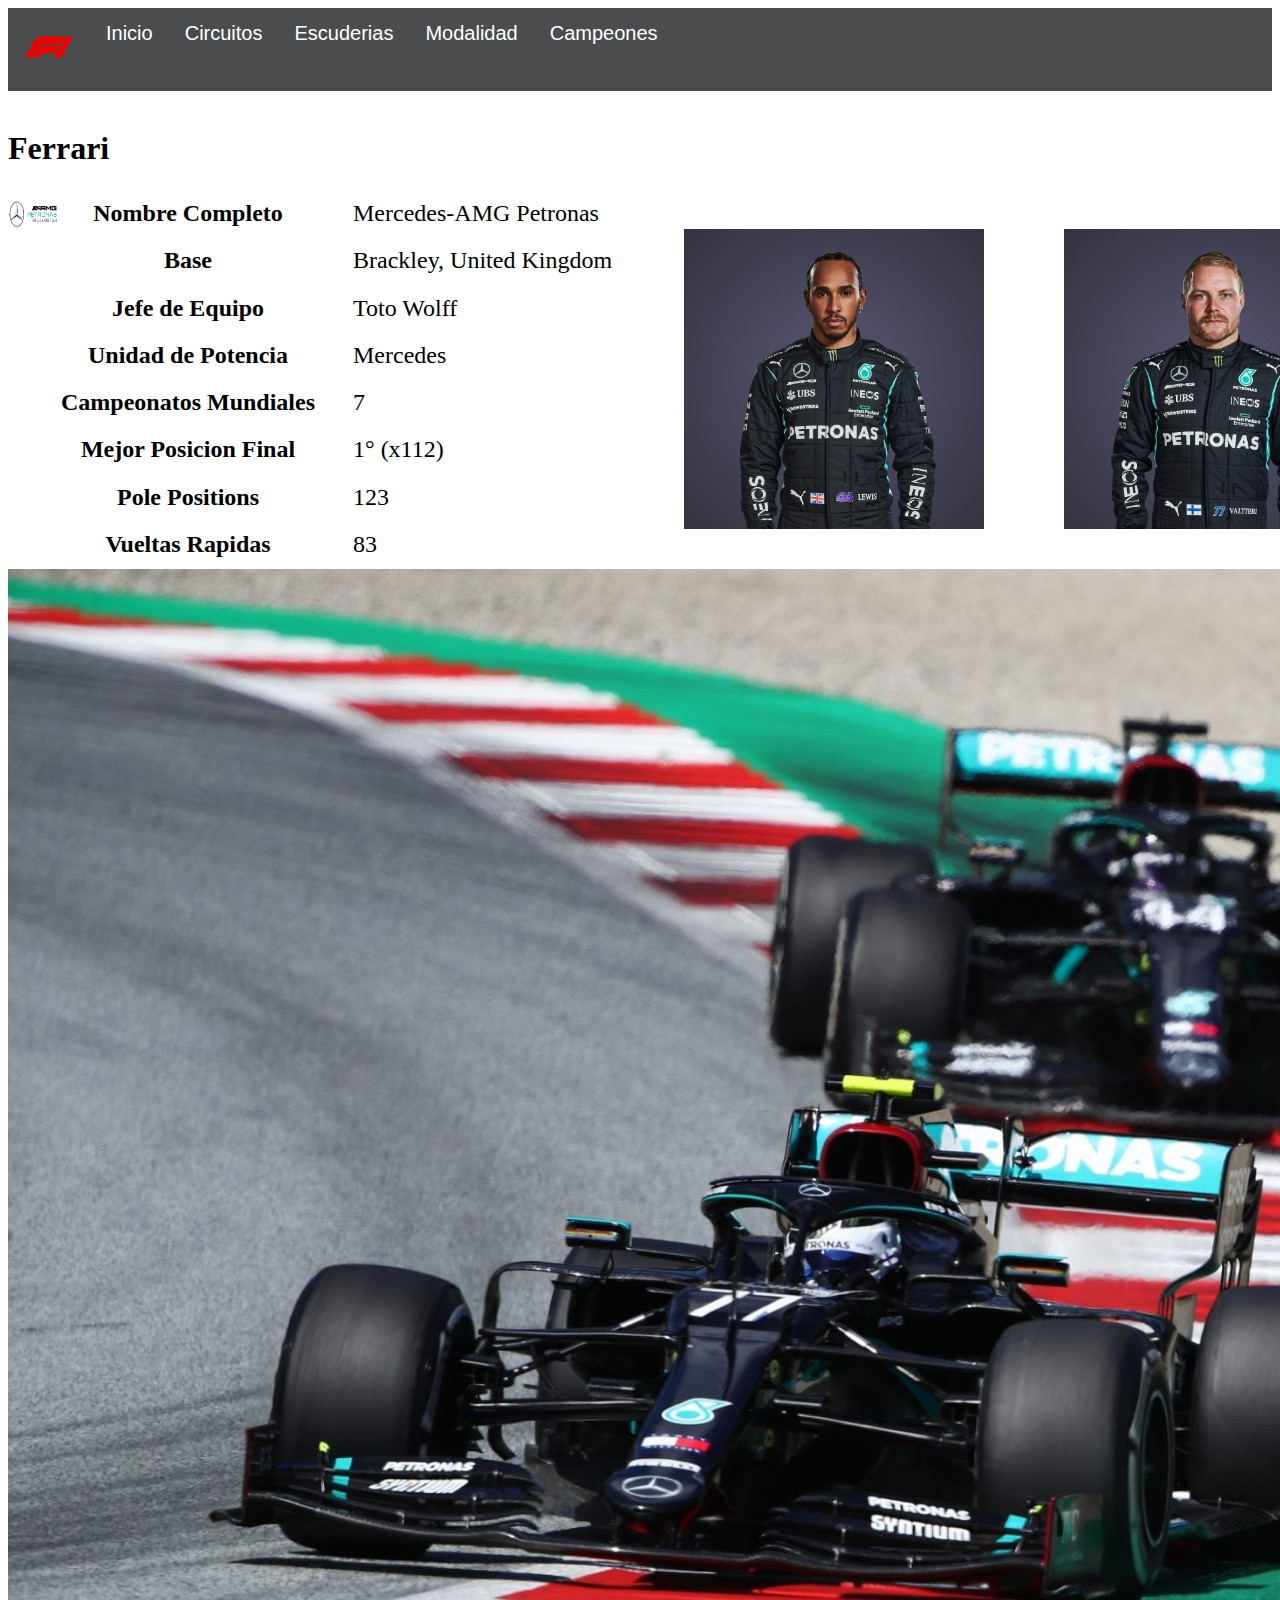
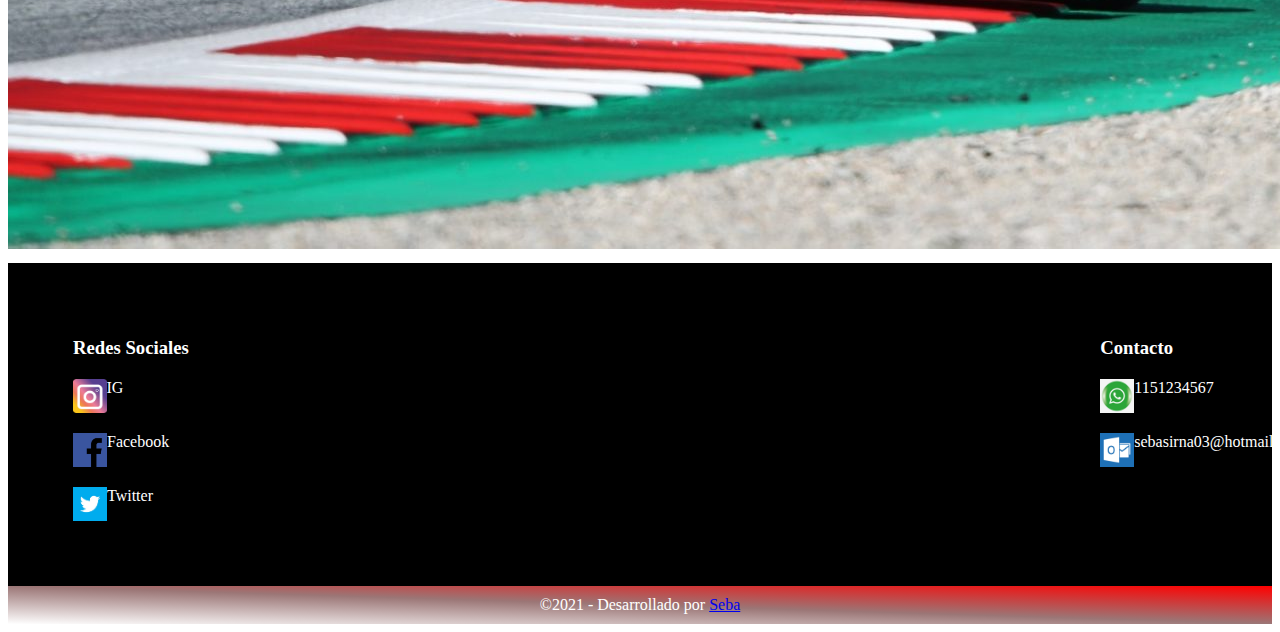
<file: mercedes.html>
<!doctype html>
<html lang="es">
<head>
    <meta charset="UTF-8">
    <meta name="viewport" content="width=device-width, initial-scale=1.0">
    <title>Mercedes</title>
    <link rel="stylesheet" href="estilosIndex.css">
</head>
<body>
    <header>
        <nav class="navbar1Circuitos">
            <a href="index.html"><img src="logoF1.jpg" alt="logof1" class="logoEscuderia"></a>
            <a href="index.html">Inicio</a>
            <a href="Circuitos.html">Circuitos</a>
            <div class="dropdownCircuitos">
                <button class="dropbtnCircuitos">Escuderias
                </button>
                <div class="dropdownCircuitos-content">
                    <a href="Mercedes.html">Mercedes</a>
                    <a href="Ferrari.html">Ferrari</a>
                    <a href="Redbull.html">Redbull</a>
                </div>
            </div>
            <a href="Modalidad.html">Modalidad</a>
            <a href="Campeones.html">Campeones</a>
        </nav>
    </header> <br>
    <main>
        <h1>Ferrari</h1>
        <section>
            <div class="div-flex">
                <img src="./mediaEscuderias/mercedeslogo.jpg" alt="LogoMercedes" class="logoEscuderia">
                <table class="">
                    <tbody>
                        <tr>
                            <th class="texto2">
                                <span class="texto2">Nombre Completo</span>
                            </th>
                            <td class="valor">Mercedes-AMG Petronas</td>
                        </tr>
                        <tr>
                            <th class="texto2">
                                <span class="texto2">Base</span>
                            </th>
                            <td class="valor">Brackley, United Kingdom</td>
                        </tr>
                        <tr>
                            <th class="texto2">
                                <span class="texto2">Jefe de Equipo</span>
                            </th>
                            <td class="valor">Toto Wolff</td>
                        </tr>
                        <tr>
                            <th class="texto2">
                                <span class="texto2">Unidad de Potencia</span>
                            </th>
                            <td class="valor">Mercedes</td>
                        </tr>
                        <tr>
                            <th class="texto2">
                                <span class="texto2">Campeonatos Mundiales</span>
                            </th>
                            <td class="valor">7</td>
                        </tr>
                        <tr>
                            <th class="texto2">
                                <span class="texto2">Mejor Posicion Final</span>
                            </th>
                            <td class="valor">1° (x112)</td>
                        </tr>
                        <tr>
                            <th class="texto2">
                                <span class="texto2">Pole Positions</span>
                            </th>
                            <td class="valor">123</td>
                        </tr>
                        <tr>
                            <th class="texto2">
                                <span class="texto2">Vueltas Rapidas</span>
                            </th>
                            <td class="valor">83</td>
                        </tr>
                    </tbody>
                </table>
                <div class="fotoF">
                    <img src="./mediaEscuderias/hamiltonPiloto.jpg" alt="leclerc" class="fotoPilotos">
                    <img src="./mediaEscuderias/bottasPiloto.jpg" alt="leclerc" class="fotoPilotos">
                </div>
            </div>
        </section>
        <img src="./mediaEscuderias/hambottas.jpg" alt="pilotos" class="fotoMerecedes">
    </main>
    <footer id="index-footer">
        <div class="contenedorGeneral">
            <div class="container-footer">
                <div class="columna2">
                    <h3>Redes Sociales</h3>
                    <div class="row">
                        <a href="https://www.instagram.com/f1/"></a><img src="instaLogo.png" alt="logo">
                        <label>IG</label>
                    </div>
                    <div class="row">
                        <a href="https://www.facebook.com/Formula1"></a><img src="facebookLogo.png" alt="logo">
                        <label>Facebook</label>
                    </div>
                    <div class="row">
                        <a href="https://twitter.com/F1"></a><img src="twLogo.jpg" alt="logo">
                        <label>Twitter</label>
                    </div>
                </div>
                <div class="columna3">
                    <h3>Contacto</h3>
                    <div class="row2">
                        <img src="logoWpp.jpg" alt="logos">
                        <label>1151234567</label>
                    </div>
                    <div class="row2">
                        <img src="logoHotmail.png" alt="logos">
                        <label>sebasirna03@hotmail.com</label>
                    </div>
                </div>
            </div>
        </div>
        <div class="contener-footer">
            ©2021 - Desarrollado por <a class="sinSubrayado" href="https://www.instagram.com/sebasirna03/">Seba </a>
        </div>
    </footer>
</body>
</html>
</file>
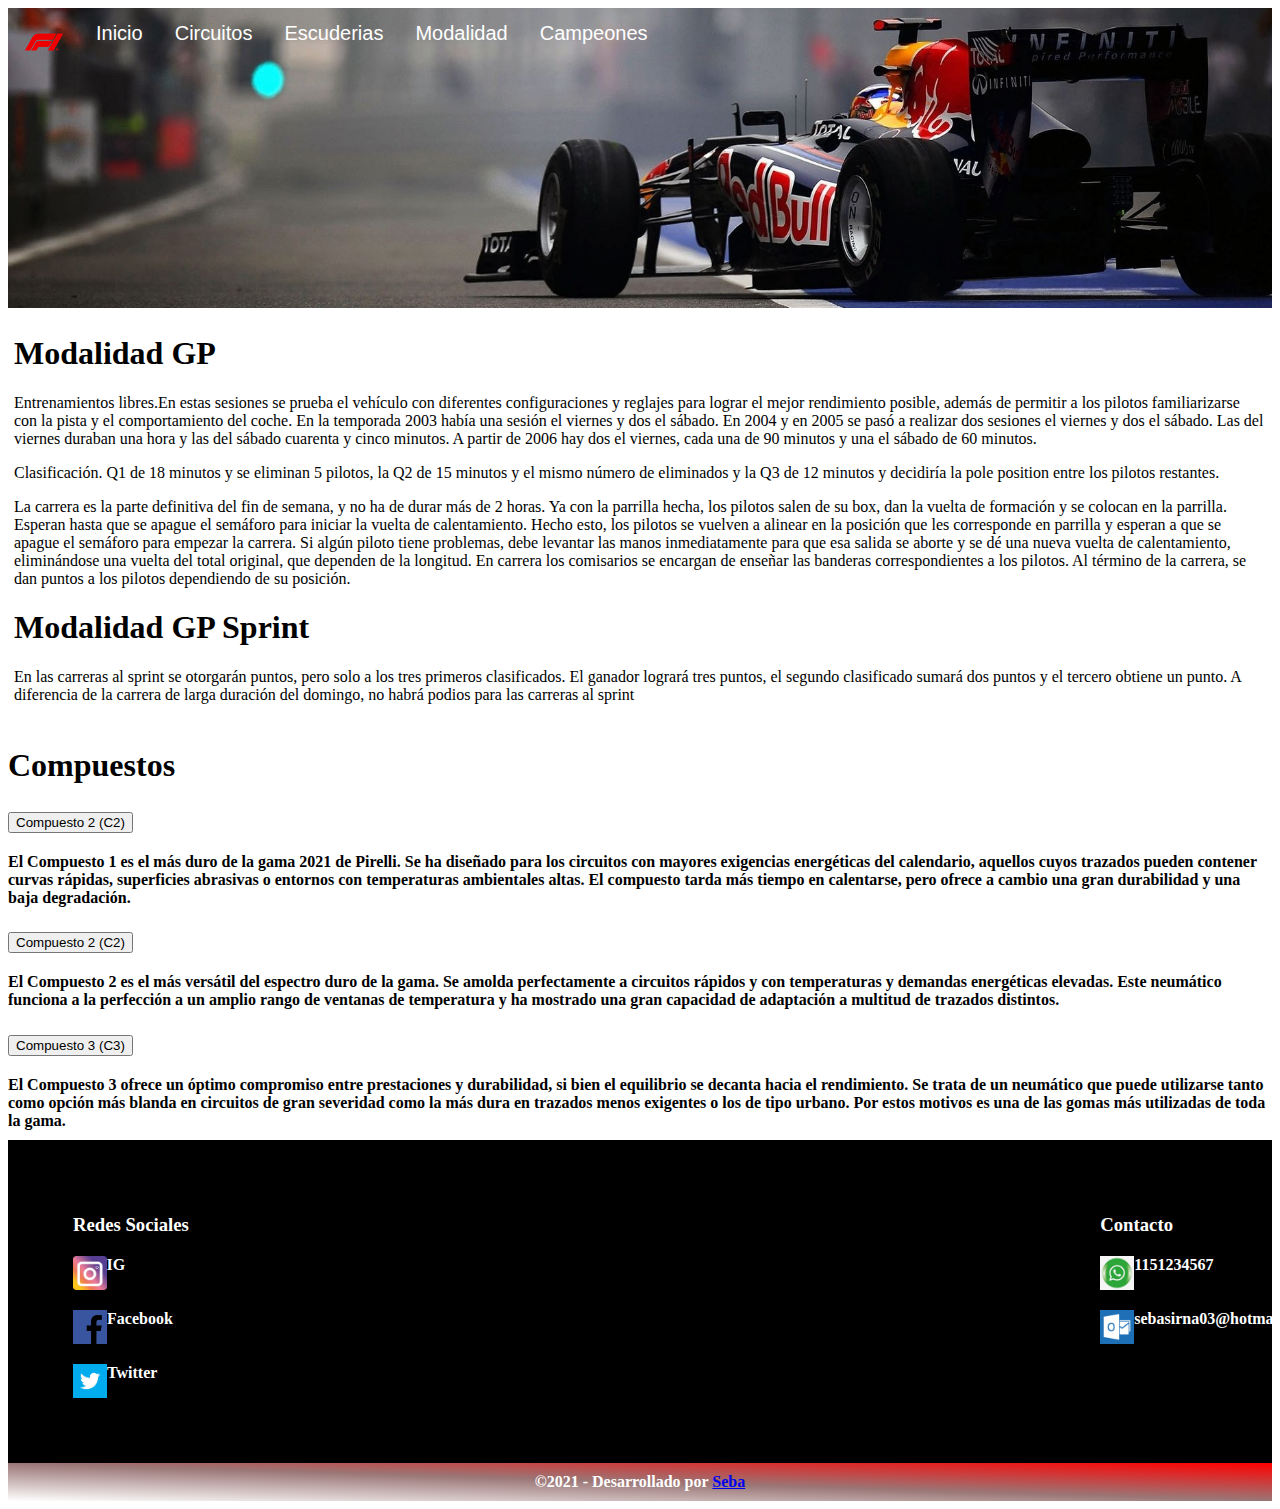
<file: modalidad.html>
<!doctype html>
<html lang="es">

<head>
    <meta charset="UTF-8">
    <meta name="viewport" content="width=device-width, initial-scale=1.0">
    <meta name="keywords" content="sprint, gran premio, gp, gp f1">
    <meta name="description" content="modalidad de carrera, carrera sprint, sprint, compuestos, pirelli">
    <title>Modalidad</title>
    <link href="https://cdn.jsdelivr.net/npm/bootstrap@5.1.3/dist/css/bootstrap.min.css" rel="stylesheet"
        integrity="sha384-1BmE4kWBq78iYhFldvKuhfTAU6auU8tT94WrHftjDbrCEXSU1oBoqyl2QvZ6jIW3" crossorigin="anonymous">
    <link rel="stylesheet" href="estilosIndex.css">
    <link href="https://fonts.googleapis.com/css2?family=Pacifico&display=swap" rel="stylesheet">
</head>

<body class="bodyModalidad">
    <header>
        <nav class="navbar1">
            <a href="index.html"><img src="./logoF1.jpg" alt="logof1" class="logo"></a>
            <a href="index.html" class="transiciones anima">Inicio</a>
            <a href="Circuitos.html" class="transiciones anima">Circuitos</a>
            <div class="dropdown1">
                <button class="dropbtn transiciones anima">Escuderias</button>
                <div class="dropdown1-content">
                    <a href="Mercedes.html">Mercedes</a>
                    <a href="Ferrari.html">Ferrari</a>
                    <a href="Redbull.html">Redbull</a>
                </div>
            </div>
            <a href="Modalidad.html" class="transiciones anima">Modalidad</a>
            <a href="Campeones.html" class="transiciones anima">Campeones</a>
            <div class="fondoNav">
            </div>
        </nav>
    </header>
    <main>
        <div class="modalidad">
        <h1>Modalidad GP</h1>
        <p>Entrenamientos libres.En estas sesiones se prueba el vehículo con diferentes configuraciones y reglajes para
            lograr el mejor rendimiento posible, además de permitir a los pilotos familiarizarse con la pista y el
            comportamiento del coche.

            En la temporada 2003 había una sesión el viernes y dos el sábado. En 2004 y en 2005 se pasó a realizar dos
            sesiones el viernes y dos el sábado. Las del viernes duraban una hora y las del sábado cuarenta y cinco
            minutos. A partir de 2006 hay dos el viernes, cada una de 90 minutos y una el sábado de 60 minutos.</p>
        <p>Clasificación. Q1 de 18 minutos y se eliminan 5 pilotos, la Q2 de 15 minutos y el mismo número de eliminados
            y la Q3 de 12 minutos y decidiría la pole position entre los pilotos restantes.</p>
        <p>La carrera es la parte definitiva del fin de semana, y no ha de durar más de 2 horas. Ya con la parrilla
            hecha, los pilotos salen de su box, dan la vuelta de formación y se colocan en la parrilla. Esperan hasta
            que se apague el semáforo para iniciar la vuelta de calentamiento. Hecho esto, los pilotos se vuelven a
            alinear en la posición que les corresponde en parrilla y esperan a que se apague el semáforo para empezar la
            carrera. Si algún piloto tiene problemas, debe levantar las manos inmediatamente para que esa salida se
            aborte y se dé una nueva vuelta de calentamiento, eliminándose una vuelta del total original, que dependen
            de la longitud.
            En carrera los comisarios se encargan de enseñar las banderas correspondientes a los pilotos. Al término de
            la carrera, se dan puntos a los pilotos dependiendo de su posición.</p>

        <h1>Modalidad GP Sprint</h1>
        <p>En las carreras al sprint se otorgarán puntos, pero solo a los tres primeros clasificados. El ganador logrará
            tres puntos, el segundo clasificado sumará dos puntos y el tercero obtiene un punto. A diferencia de la
            carrera de larga duración del domingo, no habrá podios para las carreras al sprint</p>
        </div>
        <h1>Compuestos</h1>
        <div class="accordion" id="accordionPanelsStayOpenExample">
            <div class="accordion-item">
                <h2 class="accordion-header" id="panelsStayOpen-headingOne">
                    <button class="accordion-button" type="button" data-bs-toggle="collapse"
                        data-bs-target="#panelsStayOpen-collapseOne" aria-expanded="true"
                        aria-controls="panelsStayOpen-collapseOne">
                        Compuesto 2 (C2)
                    </button>
                </h2>
                <div id="panelsStayOpen-collapseOne" class="accordion-collapse collapse show"
                    aria-labelledby="panelsStayOpen-headingOne">
                    <div class="accordion-body">
                        <strong>El Compuesto 1 es el más duro de la gama 2021 de Pirelli. Se ha diseñado para los
                            circuitos con mayores exigencias energéticas del calendario, aquellos cuyos trazados pueden
                            contener curvas rápidas, superficies abrasivas o entornos con temperaturas ambientales
                            altas. El compuesto tarda más tiempo en calentarse, pero ofrece a cambio una gran
                            durabilidad y una baja degradación.
                    </div>
                </div>
            </div>
            <div class="accordion-item">
                <h2 class="accordion-header" id="panelsStayOpen-headingTwo">
                    <button class="accordion-button collapsed" type="button" data-bs-toggle="collapse"
                        data-bs-target="#panelsStayOpen-collapseTwo" aria-expanded="false"
                        aria-controls="panelsStayOpen-collapseTwo">
                        Compuesto 2 (C2)
                    </button>
                </h2>
                <div id="panelsStayOpen-collapseTwo" class="accordion-collapse collapse"
                    aria-labelledby="panelsStayOpen-headingTwo">
                    <div class="accordion-body">
                        <strong>El Compuesto 2 es el más versátil del espectro duro de la gama. Se amolda perfectamente
                            a circuitos rápidos y con temperaturas y demandas energéticas elevadas. Este neumático
                            funciona a la perfección a un amplio rango de ventanas de temperatura y ha mostrado una gran
                            capacidad de adaptación a multitud de trazados distintos.
                    </div>
                </div>
            </div>
            <div class="accordion-item">
                <h2 class="accordion-header" id="panelsStayOpen-headingThree">
                    <button class="accordion-button collapsed" type="button" data-bs-toggle="collapse"
                        data-bs-target="#panelsStayOpen-collapseThree" aria-expanded="false"
                        aria-controls="panelsStayOpen-collapseThree">
                        Compuesto 3 (C3)
                    </button>
                </h2>
                <div id="panelsStayOpen-collapseThree" class="accordion-collapse collapse"
                    aria-labelledby="panelsStayOpen-headingThree">
                    <div class="accordion-body">
                        <strong>El Compuesto 3 ofrece un óptimo compromiso entre prestaciones y durabilidad, si bien el
                            equilibrio se decanta hacia el rendimiento. Se trata de un neumático que puede utilizarse
                            tanto como opción más blanda en circuitos de gran severidad como la más dura en trazados
                            menos exigentes o los de tipo urbano. Por estos motivos es una de las gomas más utilizadas
                            de toda la gama.
                    </div>
                </div>
            </div>
        </div>
        <script src="https://cdn.jsdelivr.net/npm/bootstrap@5.1.3/dist/js/bootstrap.bundle.min.js"
            integrity="sha384-ka7Sk0Gln4gmtz2MlQnikT1wXgYsOg+OMhuP+IlRH9sENBO0LRn5q+8nbTov4+1p"
            crossorigin="anonymous"></script>
    </main>
    <footer id="index-footer">
        <div class="contenedorGeneral">
            <div class="container-footer">
                <div class="columna2">
                    <h3>Redes Sociales</h3>
                    <div class="row">
                        <a href="https://www.instagram.com/f1/"></a><img src="instaLogo.png" alt="logo">
                        <label>IG</label>
                    </div>
                    <div class="row">
                        <a href="https://www.facebook.com/Formula1"></a><img src="facebookLogo.png" alt="logo">
                        <label>Facebook</label>
                    </div>
                    <div class="row">
                        <a href="https://twitter.com/F1"></a><img src="twLogo.jpg" alt="logo">
                        <label>Twitter</label>
                    </div>
                </div>
                <div class="columna3">
                    <h3>Contacto</h3>
                    <div class="row2">
                        <img src="logoWpp.jpg" alt="logos">
                        <label>1151234567</label>
                    </div>
                    <div class="row2">
                        <img src="logoHotmail.png" alt="logos">
                        <label>sebasirna03@hotmail.com</label>
                    </div>
                </div>
            </div>
        </div>
        <div class="contener-footer">
            ©2021 - Desarrollado por <a class="sinSubrayado" href="https://www.instagram.com/sebasirna03/">Seba </a>
        </div>
    </footer>
</body>

</html>
</file>
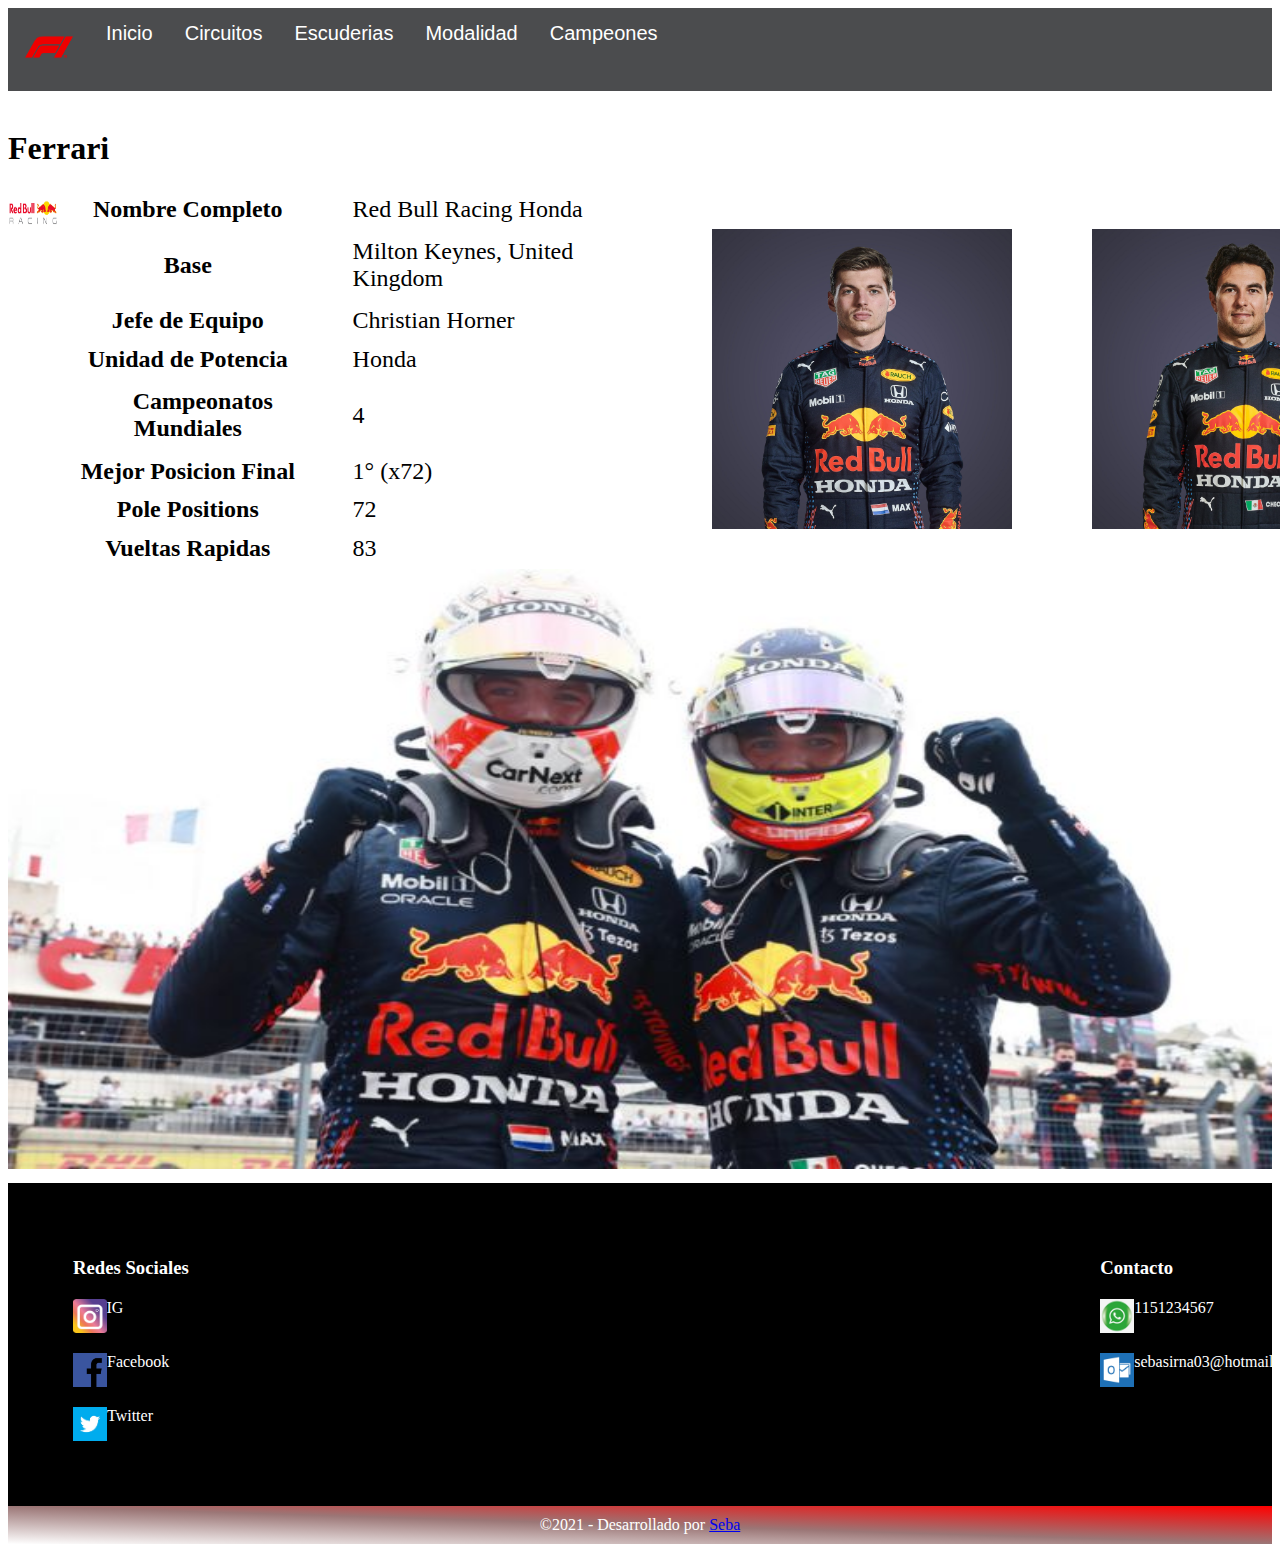
<file: redbull.html>
<!doctype html>
<html lang="es">
<head>
    <meta charset="UTF-8">
    <meta name="viewport" content="width=device-width, initial-scale=1.0">
    <title>Redbull</title>
    <link rel="stylesheet" href="estilosIndex.css">
</head>
<body>
    <header>
        <nav class="navbar1Circuitos">
            <a href="index.html"><img src="logoF1.jpg" alt="logof1" class="logoEscuderia"></a>
            <a href="index.html">Inicio</a>
            <a href="Circuitos.html">Circuitos</a>
            <div class="dropdownCircuitos">
                <button class="dropbtnCircuitos">Escuderias
                </button>
                <div class="dropdownCircuitos-content">
                    <a href="Mercedes.html">Mercedes</a>
                    <a href="Ferrari.html">Ferrari</a>
                    <a href="Redbull.html">Redbull</a>
                </div>
            </div>
            <a href="Modalidad.html">Modalidad</a>
            <a href="Campeones.html">Campeones</a>
        </nav>
    </header> <br>
    <main>
        <h1>Ferrari</h1>
        <section>
            <div class="div-flex">
                <img src="./mediaEscuderias/redbullLogo.jpg" alt="LogoRed" class="logoEscuderia">
                <table class="">
                    <tbody>
                        <tr>
                            <th class="texto2">
                                <span class="texto2">Nombre Completo</span>
                            </th>
                            <td class="valor">Red Bull Racing Honda</td>
                        </tr>
                        <tr>
                            <th class="texto2">
                                <span class="texto2">Base</span>
                            </th>
                            <td class="valor">Milton Keynes, United Kingdom</td>
                        </tr>
                        <tr>
                            <th class="texto2">
                                <span class="texto2">Jefe de Equipo</span>
                            </th>
                            <td class="valor">Christian Horner</td>
                        </tr>
                        <tr>
                            <th class="texto2">
                                <span class="texto2">Unidad de Potencia</span>
                            </th>
                            <td class="valor">Honda</td>
                        </tr>
                        <tr>
                            <th class="texto2">
                                <span class="texto2">Campeonatos Mundiales</span>
                            </th>
                            <td class="valor">4</td>
                        </tr>
                        <tr>
                            <th class="texto2">
                                <span class="texto2">Mejor Posicion Final</span>
                            </th>
                            <td class="valor">1° (x72)</td>
                        </tr>
                        <tr>
                            <th class="texto2">
                                <span class="texto2">Pole Positions</span>
                            </th>
                            <td class="valor">72</td>
                        </tr>
                        <tr>
                            <th class="texto2">
                                <span class="texto2">Vueltas Rapidas</span>
                            </th>
                            <td class="valor">83</td>
                        </tr>
                    </tbody>
                </table>
                <div class="fotoF">
                    <img src="./mediaEscuderias/max.jpg" alt="max" class="fotoPilotos">
                    <img src="./mediaEscuderias/checo.jpg" alt="checo" class="fotoPilotos">
                </div>
            </div>
        </section>
        <img src="./mediaEscuderias/redbullambos.jpg" alt="pilotos" class="fotoRedbull">
    </main>
    <footer id="index-footer">
        <div class="contenedorGeneral">
            <div class="container-footer">
                <div class="columna2">
                    <h3>Redes Sociales</h3>
                    <div class="row">
                        <a href="https://www.instagram.com/f1/"></a><img src="instaLogo.png" alt="logo">
                        <label>IG</label>
                    </div>
                    <div class="row">
                        <a href="https://www.facebook.com/Formula1"></a><img src="facebookLogo.png" alt="logo">
                        <label>Facebook</label>
                    </div>
                    <div class="row">
                        <a href="https://twitter.com/F1"></a><img src="twLogo.jpg" alt="logo">
                        <label>Twitter</label>
                    </div>
                </div>
                <div class="columna3">
                    <h3>Contacto</h3>
                    <div class="row2">
                        <img src="logoWpp.jpg" alt="logos">
                        <label>1151234567</label>
                    </div>
                    <div class="row2">
                        <img src="logoHotmail.png" alt="logos">
                        <label>sebasirna03@hotmail.com</label>
                    </div>
                </div>
            </div>
        </div>
        <div class="contener-footer">
            ©2021 - Desarrollado por <a class="sinSubrayado" href="https://www.instagram.com/sebasirna03/">Seba </a>
        </div>
    </footer>
</body>
</html>
</file>
<file: estilosIndex.css>
.bodyIndex {
  background-color: white;
}
/* fondo modalidad*/
.bodyModalidad {
  background-color: white;
}
.bodyCampeones {
  background-color: white;
}
.navbar1 {
    overflow: hidden;
    background-color: #4b4c4e;
    font-family: Arial;
    
  }
  .navbar1 a {
    float: left;
    font-size: 20px;
    color: white;
    text-align: center;
    padding: 14px 16px;
    text-decoration: none;
  }
  .dropdown1 {
    float: left;
    overflow: hidden;
  }
  /* boton desplegable */
  .dropdown1 .dropbtn {
    font-size: 20px;
    border: none;
    outline: none;
    color: white;
    padding: 14px 16px;
    background-color: inherit;
    font-family: inherit;
    margin: 0; 
  }
  /* fondo rojo a la barra menu */
  .navbar1 a:hover, .dropdown1:hover .dropbtn {
    background-color: red;
  }
  /* submenu oculto */
  .dropdown1-content {
    display: none;
    position: absolute;
    background-color: #f9f9f9;
    min-width: 160px;
    box-shadow: 0px 8px 16px 0px rgba(0,0,0,0.2);
    z-index: 1;
  }
  /* link dentro del submenu */
  .dropdown1-content a {
    float: none;
    color: black;
    padding: 12px 16px;
    text-decoration: none;
    display: block;
    text-align: left;
  }
  /* color gris al submenu */
  .dropdown1-content a:hover {
    background-color: #ddd;
  }
  /* muestra el menu oculto */
  .dropdown1:hover .dropdown1-content {
    display: block;
  }
.texto {
  font-size: 30px;
  text-align: left;
  font-family: 'Pacifico', cursive;
}
h2 {
    color: white;
}
.bordesRedondeados {
    /* ESTILOS */
    border-radius: 50%;
    }
.logo {
    height: 40px;
    width: 40px;
}
.fondoNav {
  height: 1000px;
    background-image: url(navbar.jpg);
    background-repeat: no-repeat;
    background-size:cover;
    width: 100%;
    height: 300px;
}
.modalidad {
  padding: 6px;
}
.video{
    height: 50%;
    width: 50%;
}
/*Estilos pag circuitos*/
.logoCircuitos {
  height: 20px;
  width: 20px;
}
.navbar1Circuitos {
  overflow: hidden;
  background-color: #4b4c4e;
  font-family: Arial;
}
.navbar1Circuitos a {
  float: left;
  font-size: 20px;
  color: white;
  text-align: center;
  padding: 14px 16px;
  text-decoration: none;
}
.dropdownCircuitos {
  float: left;
  overflow: hidden;
}
.dropdownCircuitos .dropbtnCircuitos {
  font-size: 20px;
  border: none;
  outline: none;
  color: white;
  padding: 14px 16px;
  background-color: inherit;
  font-family: inherit;
  margin: 0; 
}

.navbar1Circuitos a:hover, .dropdownCircuitos:hover .dropbtnCircuitos {
  background-color: red;
}

.dropdownCircuitos-content {
  display: none;
  position: absolute;
  background-color: #f9f9f9;
  min-width: 160px;
  box-shadow: 0px 8px 16px 0px rgba(0,0,0,0.2);
  z-index: 1;
}

.dropdownCircuitos-content a {
  float: none;
  color: black;
  padding: 12px 16px;
  text-decoration: none;
  display: block;
  text-align: left;
}

.dropdownCircuitos-content a:hover {
  background-color: #ddd;
}

.dropdownCircuitos:hover .dropdownCircuitos-content {
  display: block;
}
.calendario {
  text-align: center;
}

.banderas {
  height: 120px;
  width: 120px;
  padding: 14px 16px;
}

/*texto banderas*/

.noticia {
  width: 100%;
  margin: 0px auto;
  background-color: #449;
  color: #fff;
  display: flex;
  text-align: center;
  align-items: center;
  padding: 5px;
}

.logoEscuderia {
  height: 50px;
  width: 50px;
  
}

.fotoPilotos {
  height: 300px;
  width: 300px;
  margin: 40px;
}
.valor{
  padding-left: 5px;
    font-size: 1.5rem;
}

.texto2 {
    font-size: 1.5rem;
    margin-right: 30px;
}

.fotoF{
  margin: auto;
  display: flex;
  flex-direction: row;
  align-items: center;
  align-content: center;
  width: 600px;
}
.fotoAmbos {
  height: 600px;
  width: 100%;
}
.fotoMercedes {
  height: 500px;
  width: 100%;
}
.fotoRedbull{
  width: 100%;
  height: 600px;
}
.div-flex{
  display: flex;
  flex-direction: row;
  
}
/*Grids*/
.grids {
  display: grid;
grid-template-columns: repeat(2fr);
grid-template-rows: repeat(2fr);
}
#campeones {
  background-color: pink;
  margin: 5px;
  border: solid 1px black;
}
/*transiciones navbar*/
.transiciones {
  transition: width 2s;
}
.transiciones:hover {
  width: 150px;
}
/*animacion navbar*/
.anima {
  animation-name: efecto;
  animation-iteration-count: 1;
  animation-duration: 2s;
  animation-delay: 0.5s;
}
/*linea de tiempo*/
@keyframes efecto {
from {
  opacity: 0;
  transform: translate(-300px);
}
to {
  opacity: 1;
  transform: translate(0px);
}
}
/*footer*/
#index-footer {
  grid-area: indexfooter;
  position: static;
  bottom: 0;
  background-color: black;
  color: white;
  width: 100%;
}
.contenedorGeneral {
  width: 100%;
  max-width: 1200px;
  margin: 10px;
  padding: 5px;
}
.container-footer {
  display: flex;
  justify-content: space-between;
  padding: 50px;
}
.columna2 {
  max-width: 400px;
  display: inline;
}
.columna2 .row {
  margin-top: 20px;
  display: flex;
  width: 34px;
  height: 34px;
}
.columna3 {
  max-width: 400px;
}
.columna3 .row2 {
  margin-top: 20px;
  display: flex;
  width: 34px;
  height: 34px;
}
.contener-footer {
  max-width: 100%;
  padding: 10px;
  background-image: linear-gradient(to bottom left,rgb(255, 0, 0),rgb(155, 118, 118),rgb(255, 255, 255));
  text-align: center;
}
</file>
